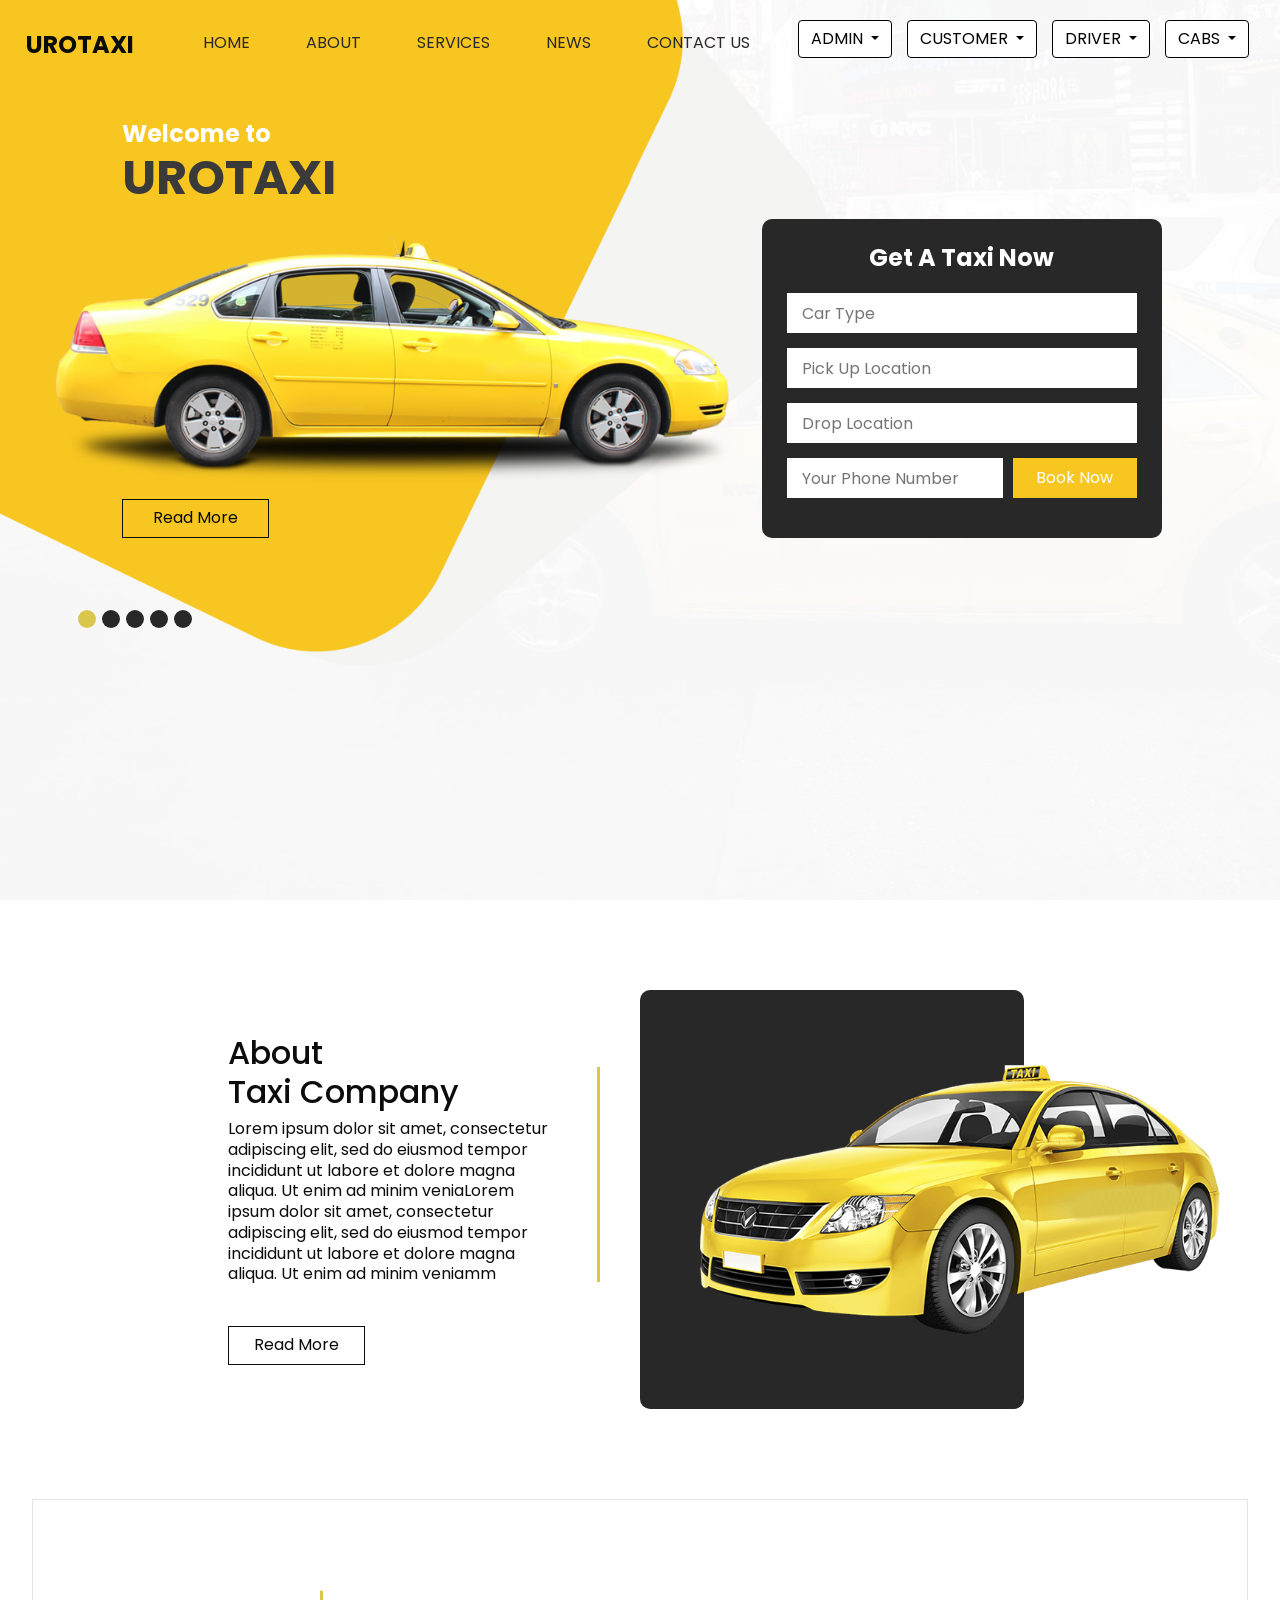
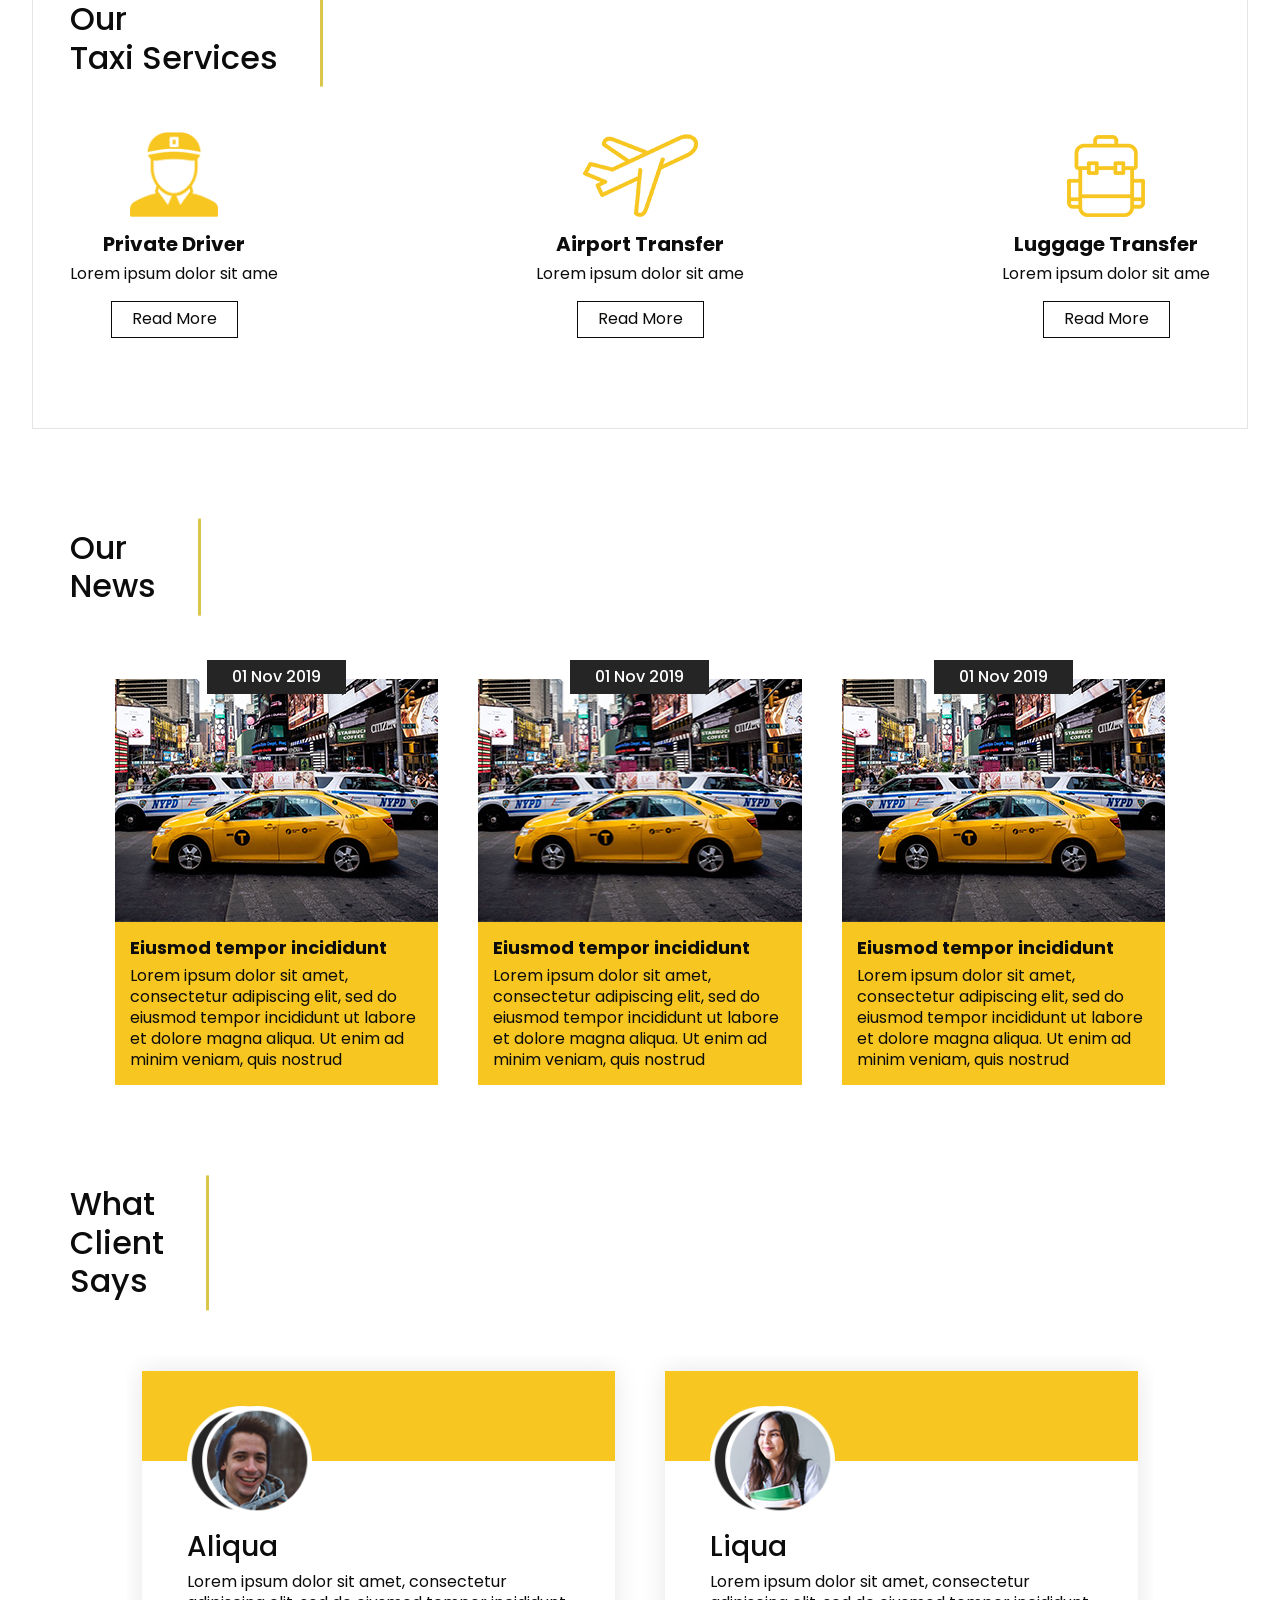
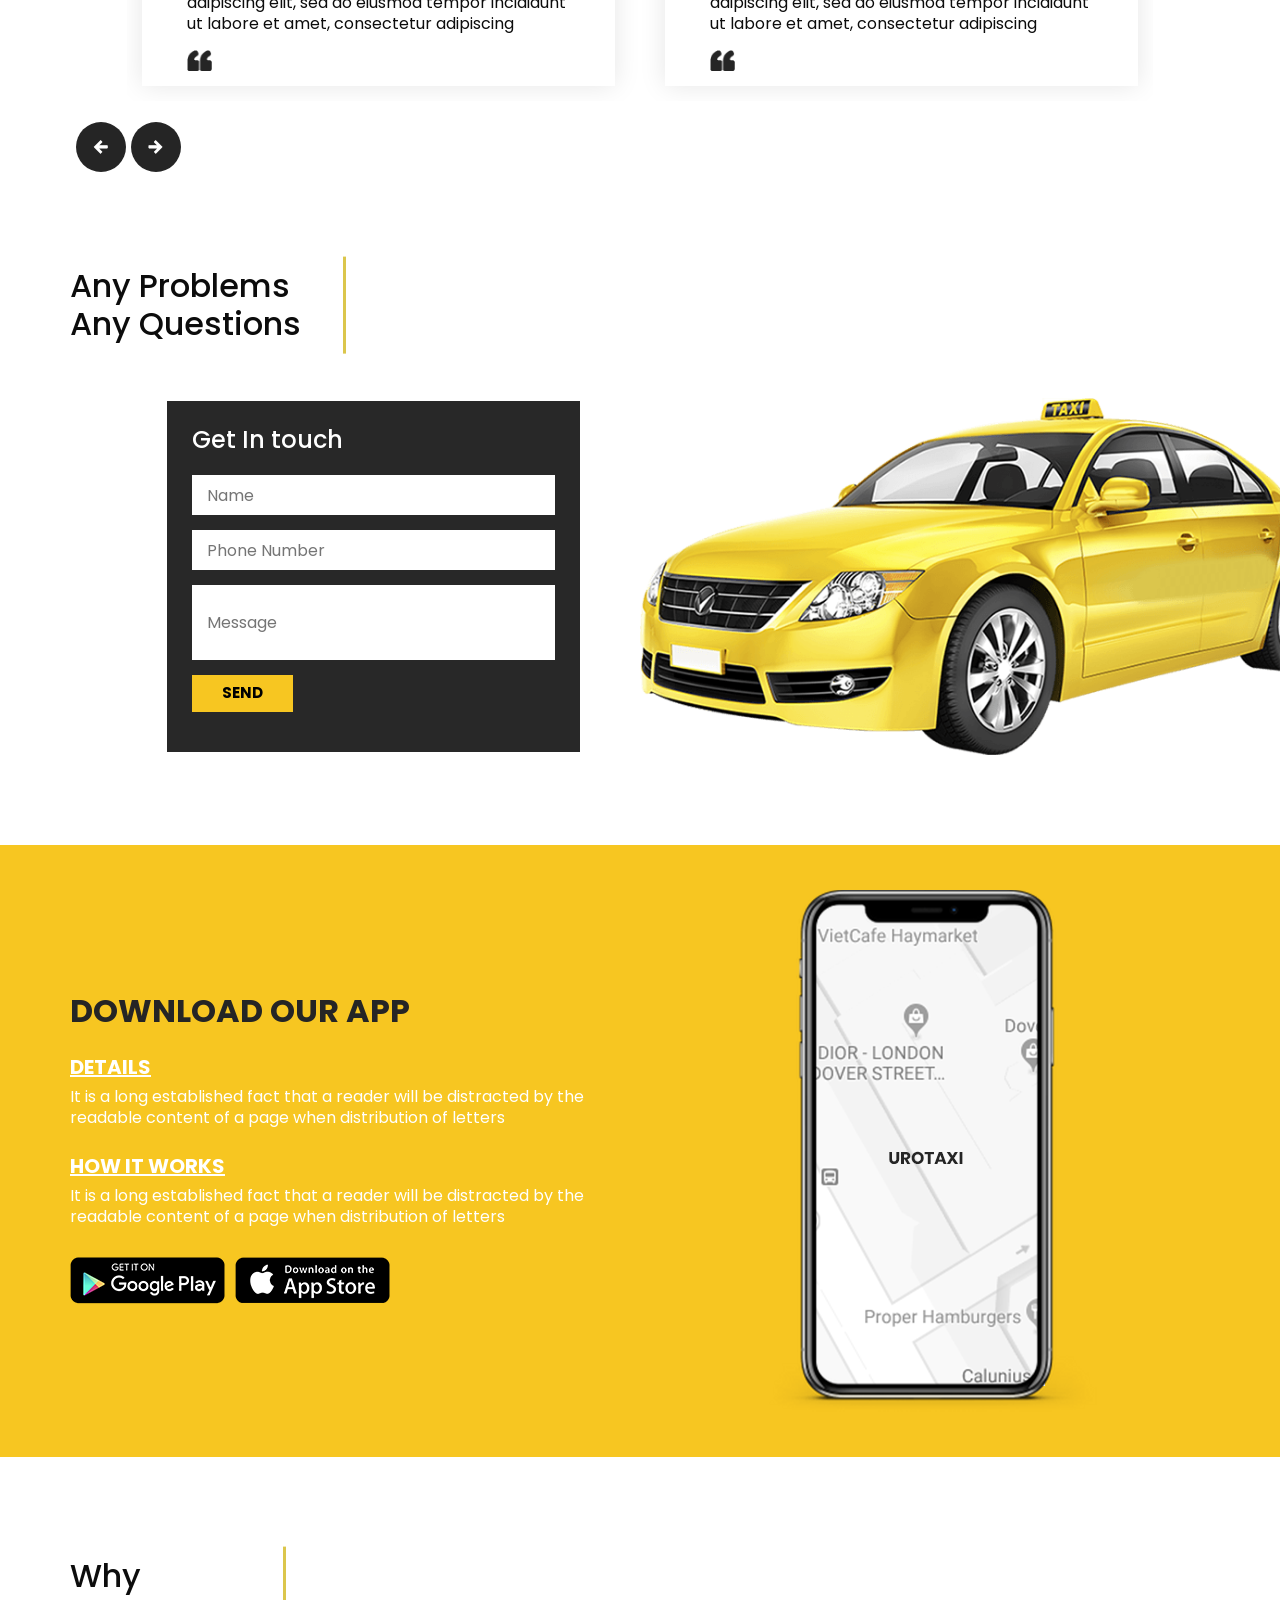
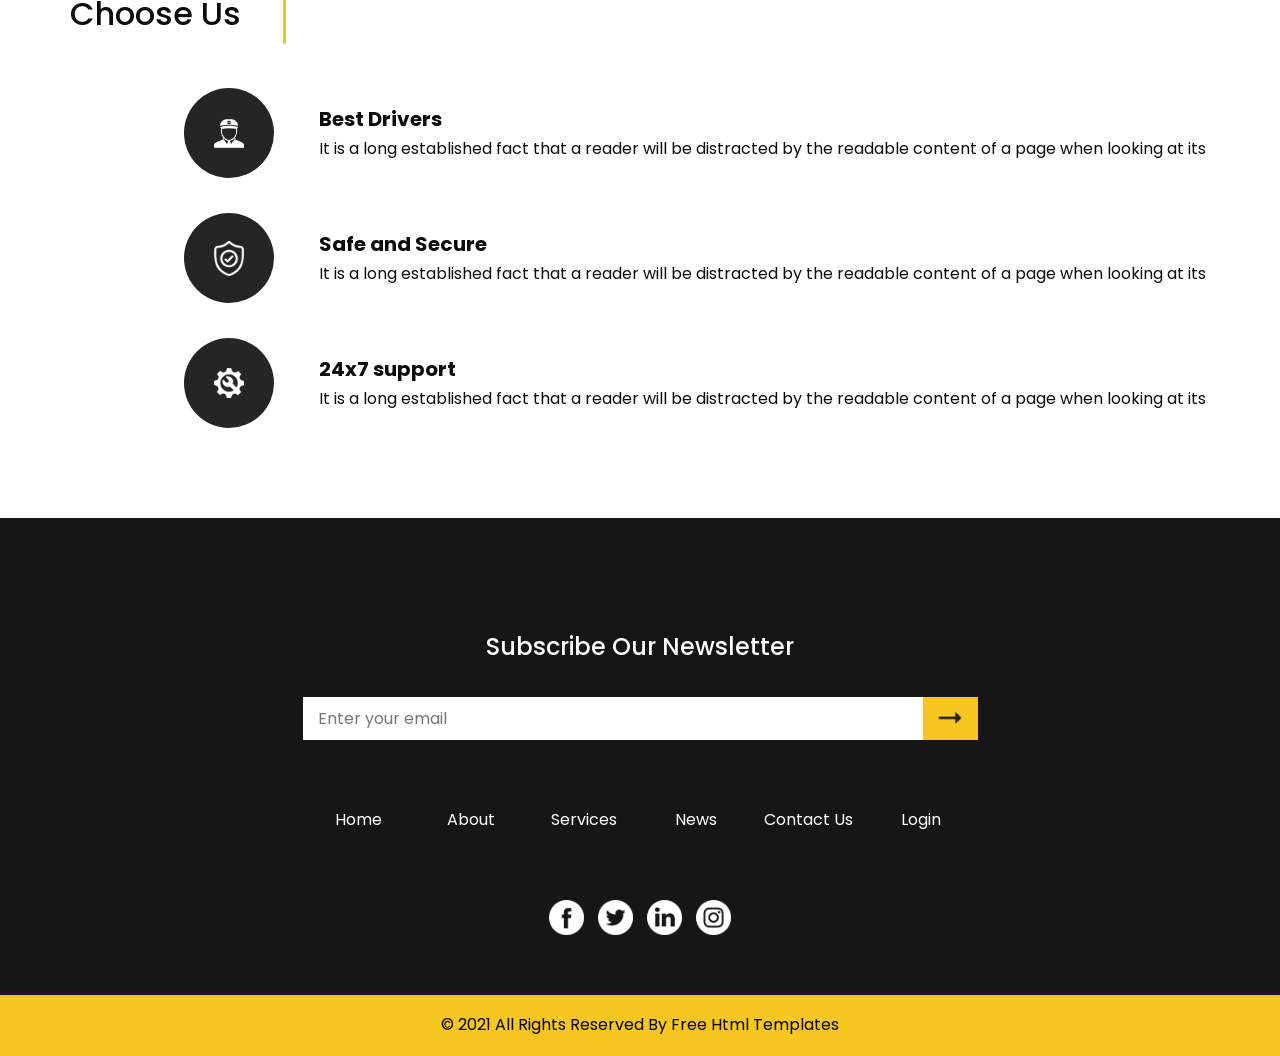
<file: CabBooking/src/main/webapp/index.html>
<!DOCTYPE html>
<html>

<head>
  <!-- Basic -->
  <meta charset="utf-8" />
  <meta http-equiv="X-UA-Compatible" content="IE=edge" />
  <!-- Mobile Metas -->
  <meta name="viewport" content="width=device-width, initial-scale=1, shrink-to-fit=no" />
  <!-- Site Metas -->
  <meta name="keywords" content="" />
  <meta name="description" content="" />
  <meta name="author" content="" />

  <title>MyTexi</title>


  <!-- slider stylesheet -->
  <link rel="stylesheet" type="text/css" href="https://cdnjs.cloudflare.com/ajax/libs/OwlCarousel2/2.3.4/assets/owl.carousel.min.css" />

  <!-- bootstrap core css -->
  <link rel="stylesheet" type="text/css" href="css/bootstrap.css" />

  <!-- fonts style -->
  <link href="https://fonts.googleapis.com/css?family=Poppins:400,700&display=swap" rel="stylesheet">

  <!-- Custom styles for this template -->
  <link href="css/style.css" rel="stylesheet" />
  <!-- responsive style -->
  <link href="css/responsive.css" rel="stylesheet" />
</head>

<body>

  <div class="hero_area">
    <!-- header section starts -->
    <header class="header_section">
      <div class="container-fluid">
        <nav class="navbar navbar-expand-lg custom_nav-container ">
          <a class="navbar-brand" href="index.html">
            <span style="padding-bottom: 6px;">
              Urotaxi
            </span>
          </a>
          <button class="navbar-toggler" type="button" data-toggle="collapse" data-target="#navbarSupportedContent" aria-controls="navbarSupportedContent" aria-expanded="false" aria-label="Toggle navigation">
            <span class="navbar-toggler-icon"></span>
          </button>

          <div class="collapse navbar-collapse" id="navbarSupportedContent">
            <div class="d-flex ml-auto flex-column flex-lg-row d-flex ml-auto flex-column flex-lg-row align-items-center">
              <ul class="navbar-nav  ">

                <li class="nav-item active" style="padding-right: 20px;">
                  <a class="nav-link" href="index.html">Home <span class="sr-only">(current)</span></a>
                </li>
                <li class="nav-item" style="padding-right: 20px;">
                  <a class="nav-link" href="about.html"> About</a>
                </li>
                <li class="nav-item" style="padding-right: 20px;">
                  <a class="nav-link" href="service.html"> Services </a>
                </li>
                <li class="nav-item" style="padding-right: 20px;">
                  <a class="nav-link" href="news.html"> News</a>
                </li>
                <li class="nav-item" style="padding-right: 20px;">
                  <a class="nav-link" href="contact.html">Contact Us</a>
                </li>
                

              <!-- <li class="nav-item">
                  <a class="nav-link" href="#">Register</a>
                </li>
                --> 
                <!-- <li class="nav-item">
                  <a class="nav-link" href="admin.html">Admin</a>
                  <a
                </li> -->
                <div class="dropdown"  >
                  <button class="btn btn-primary dropdown-toggle" type="button" data-toggle="dropdown" style="color:black;background-color: white; size: 10px; outline: 1px solid black; border:1px solid black">ADMIN
                  </button>
                  <ul class="dropdown-menu" style="background-color:white ;border:black ;color:black;width: 50px;">
                    <li style="color:black;text-align: center; font-size:15px; border:black;" ><a href="/admin/login">Login</a></li>
                    <!-- <li style=" color:black;padding :2px;text-align: center; font-size:15px; border:black;"><a href="/admin/addadmin">Register</a></li> -->
                  </ul>
                </div>
                <div class="dropdown"  >
                  <button class="btn btn-primary dropdown-toggle" type="button" data-toggle="dropdown" style="color:black;background-color: white; size: 10px;outline: 1px solid black; border:1px solid black">CUSTOMER
                  </button>
                  <ul class="dropdown-menu" style="background-color:white ;border:black ;color:black;width: 50px;">
                    <li style="color:black;text-align: center; font-size:15px; border:black;" ><a href="/customer/login">Login</a></li>
                    <li style=" color:black;padding :2px;text-align: center; font-size:15px; border:black;"><a href="/customer/addcustomer">Register</a></li>
                  </ul>
                </div>
                <!-- <li class="nav-item">
                  <a class="nav-link" href="driver.html">Driver</a>
                </li> -->
                
               
                <div class="dropdown"  >
                  <button class="btn btn-primary dropdown-toggle" type="button" data-toggle="dropdown" style="color:black;background-color: white; size: 10px;outline: 1px solid black; border:1px solid black">DRIVER
                  </button>
                  <ul class="dropdown-menu" style="background-color:white ;border:black ;color:black;width: 50px;">
                    <li style="color:black;text-align: center; font-size:15px; border:black;" ><a href="/driver/login">Login</a></li>
                    
                  </ul>
                </div>
                <!-- <li class="nav-item">
                  <a class="nav-link" href="tripbooking.html">TripBooking</a>
                </li> -->

                <div class="dropdown"  >
                  <button class="btn btn-primary dropdown-toggle" type="button" data-toggle="dropdown" style="color:black;background-color: white; size: 10px;outline: 1px solid black; border:1px solid black">CABS
                  </button>
                  <ul class="dropdown-menu" style="background-color:white ;border:black ;color:black;width: 50px;">
                    <li style="color:black;text-align: center; font-size:15px; border:black;" ><a href="/cab/listcabtypes">FindCabsOfType</a></li>
                    <li style=" color:black;padding :2px;text-align: center; font-size:15px; border:black;"><a href="/cab/countcabtypes">CountCabsOfType</a></li>
                  </ul>
                </div>

                <!--
                <li class="nav-item">
                  <a class="nav-link" href="/cab/findbycabtype">Cabs</a>
                </li>
                -->
                <!-- <li class="nav-item">
                  <a class="nav-link" href="#">Login</a>
                </li> -->
              </ul>
            </div>
          </div>
        </nav>
      </div>
    </header>
    <!-- end header section -->
    <!-- slider section -->
    <section class=" slider_section ">
      <div class="container-fluid">
        <div class="row">
          <div class="col-md-7 ">
            <div class="box">
              <div class="detail-box">
                <h4>
                  Welcome to
                </h4>
                <h1>
                  UROTAXI
                </h1>
              </div>
              <div id="carouselExampleIndicators" class="carousel slide" data-ride="carousel">
                <ol class="carousel-indicators">
                  <li data-target="#carouselExampleIndicators" data-slide-to="0" class="active"></li>
                  <li data-target="#carouselExampleIndicators" data-slide-to="1"></li>
                  <li data-target="#carouselExampleIndicators" data-slide-to="2"></li>
                  <li data-target="#carouselExampleIndicators" data-slide-to="3"></li>
                  <li data-target="#carouselExampleIndicators" data-slide-to="4"></li>
                </ol>
                <div class="carousel-inner">
                  <div class="carousel-item active">

                    <div class="img-box">
                      <img src="images/slider-img.png" alt="">
                    </div>
                  </div>
                  <div class="carousel-item">
                    <div class="img-box">
                      <img src="images/slider-img.png" alt="">
                    </div>
                  </div>
                  <div class="carousel-item">
                    <div class="img-box">
                      <img src="images/slider-img.png" alt="">
                    </div>
                  </div>
                  <div class="carousel-item">
                    <div class="img-box">
                      <img src="images/slider-img.png" alt="">
                    </div>
                  </div>
                  <div class="carousel-item">
                    <div class="img-box">
                      <img src="images/slider-img.png" alt="">
                    </div>
                  </div>
                </div>
              </div>

              <div class="btn-box">
                <a href="" class="btn-1">
                  Read More
                </a>
              </div>
            </div>
          </div>
          <div class="col-lg-4 col-md-5 ">
            <div class="slider_form">
              <h4>
                Get A Taxi Now
              </h4>
              <form action="">
                <input type="text" placeholder="Car Type">
                <input type="text" placeholder="Pick Up Location">
                <input type="text" placeholder="Drop Location">
                <div class="btm_input">
                  <input type="text" placeholder="Your Phone Number">
                  <button>Book Now</button>
                  
                </div>
              </form>
            </div>
          </div>
        </div>
      </div>

    </section>
    <!-- end slider section -->
  </div>

  <!-- about section -->

  <section class="about_section layout_padding">
    <div class="container-fluid">
      <div class="row">
        <div class="col-lg-4 col-md-5 offset-lg-2 offset-md-1">
          <div class="detail-box">
            <h2>
              About <br>
              Taxi Company
            </h2>
            <p>
              Lorem ipsum dolor sit amet, consectetur adipiscing elit, sed do eiusmod tempor incididunt ut labore et dolore magna aliqua. Ut enim ad minim veniaLorem ipsum dolor sit amet, consectetur adipiscing elit, sed do eiusmod tempor incididunt ut labore et dolore magna aliqua. Ut enim ad minim veniamm
            </p>
            <a href="">
              Read More
            </a>
          </div>
        </div>
        <div class="col-md-6">
          <div class="img-box">
            <img src="images/about-img.png" alt="">
          </div>
        </div>
      </div>
    </div>
  </section>

  <!-- end about section -->

  <!-- service section -->

  <section class="service_section layout_padding">
    <div class="container">
      <div class="heading_container">
        <h2>
          Our <br>
          Taxi Services
        </h2>
      </div>
      <div class="service_container">
        <div class="box">
          <div class="img-box">
            <img src="images/delivery-man.png" alt="">
          </div>
          <div class="detail-box">
            <h5>
              Private Driver
            </h5>
            <p>
              Lorem ipsum dolor sit ame
            </p>
            <a href="">
              Read More
            </a>
          </div>
        </div>
        <div class="box">
          <div class="img-box">
            <img src="images/airplane.png" alt="">
          </div>
          <div class="detail-box">
            <h5>
              Airport Transfer
            </h5>
            <p>
              Lorem ipsum dolor sit ame
            </p>
            <a href="">
              Read More
            </a>
          </div>
        </div>
        <div class="box">
          <div class="img-box">
            <img src="images/backpack.png" alt="">
          </div>
          <div class="detail-box">
            <h5>
              Luggage Transfer
            </h5>
            <p>
              Lorem ipsum dolor sit ame
            </p>
            <a href="">
              Read More
            </a>
          </div>
        </div>
      </div>
    </div>
  </section>

  <!-- end service section -->

  <!-- news section -->

  <section class="news_section layout_padding">
    <div class="container">
      <div class="heading_container">
        <h2>
          Our <br>
          News
        </h2>
      </div>
      <div class="news_container">
        <div class="box">
          <div class="date-box">
            <h6>
              01 Nov 2019
            </h6>
          </div>
          <div class="img-box">
            <img src="images/news-img.jpg" alt="">
          </div>
          <div class="detail-box">
            <h6>
              Eiusmod tempor incididunt
            </h6>
            <p>
              Lorem ipsum dolor sit amet, consectetur adipiscing elit, sed do eiusmod tempor incididunt ut labore et dolore magna aliqua. Ut enim ad minim veniam, quis nostrud
            </p>
          </div>
        </div>
        <div class="box">
          <div class="date-box">
            <h6>
              01 Nov 2019
            </h6>
          </div>
          <div class="img-box">
            <img src="images/news-img.jpg" alt="">
          </div>
          <div class="detail-box">
            <h6>
              Eiusmod tempor incididunt
            </h6>
            <p>
              Lorem ipsum dolor sit amet, consectetur adipiscing elit, sed do eiusmod tempor incididunt ut labore et dolore magna aliqua. Ut enim ad minim veniam, quis nostrud
            </p>
          </div>
        </div>
        <div class="box">
          <div class="date-box">
            <h6>
              01 Nov 2019
            </h6>
          </div>
          <div class="img-box">
            <img src="images/news-img.jpg" alt="">
          </div>
          <div class="detail-box">
            <h6>
              Eiusmod tempor incididunt
            </h6>
            <p>
              Lorem ipsum dolor sit amet, consectetur adipiscing elit, sed do eiusmod tempor incididunt ut labore et dolore magna aliqua. Ut enim ad minim veniam, quis nostrud
            </p>
          </div>
        </div>
      </div>
    </div>
  </section>

  <!-- end news section -->

  <!-- client section -->

  <section class="client_section layout_padding-bottom">
    <div class="container">
      <div class="heading_container">
        <h2>
          What <br>
          Client <br>
          Says
        </h2>
      </div>
      <div class="client_container">
        <div class="carousel-wrap ">
          <div class="owl-carousel">
            <div class="item">
              <div class="box">
                <div class="img-box">
                  <img src="images/client-1.png" alt="">
                </div>
                <div class="detail-box">
                  <h3>
                    Aliqua
                  </h3>
                  <p>
                    Lorem ipsum dolor sit amet, consectetur adipiscing elit, sed do eiusmod tempor incididunt ut labore et amet, consectetur adipiscing
                  </p>
                  <img src="images/quote.png" alt="">
                </div>
              </div>
            </div>
            <div class="item">
              <div class="box">
                <div class="img-box">
                  <img src="images/client-2.png" alt="">
                </div>
                <div class="detail-box">
                  <h3>
                    Liqua
                  </h3>
                  <p>
                    Lorem ipsum dolor sit amet, consectetur adipiscing elit, sed do eiusmod tempor incididunt ut labore et amet, consectetur adipiscing
                  </p>
                  <img src="images/quote.png" alt="">
                </div>
              </div>
            </div>
          </div>
        </div>
      </div>
    </div>
  </section>

  <!-- end client section -->

  <!-- contact section -->

  <section class="contact_section layout_padding-bottom">
    <div class="container">
      <div class="heading_container">
        <h2>
          Any Problems <br>
          Any Questions
        </h2>
      </div>
    </div>
    <div class="container-fluid">
      <div class="row">
        <div class="col-md-5  offset-md-1">
          <div class="contact_form">
            <h4>
              Get In touch
            </h4>
            <form action="">
              <input type="text" placeholder="Name">
              <input type="text" placeholder="Phone Number">
              <input type="text" placeholder="Message" class="message_input">
              <button>Send</button>
            </form>
          </div>
        </div>
        <div class="col-md-6 px-0">
          <div class="img-box">
            <img src="images/contact-img.png" alt="">
          </div>
        </div>
      </div>
    </div>
  </section>
  <!-- end contact section -->

  <!-- app section -->

  <section class="app_section layout_padding2">
    <div class="container">
      <div class="row">
        <div class="col-md-6">
          <div class="detail-box">
            <h2>
              Download Our app
            </h2>
            <div class="text-box">
              <h5>
                details
              </h5>
              <p>
                It is a long established fact that a reader will be distracted by the readable content of a page when distribution of letters
              </p>
            </div>
            <div class="text-box">
              <h5>
                How it works
              </h5>
              <p>
                It is a long established fact that a reader will be distracted by the readable content of a page when distribution of letters
              </p>
            </div>
            <div class="btn-box">
              <a href="">
                <img src="images/playstore.png" alt="">
              </a>
              <a href="">
                <img src="images/appstore.png" alt="">
              </a>
            </div>
          </div>
        </div>
        <div class="col-md-6">
          <div class="img-box">
            <img src="images/mobile.png" alt="">
          </div>
        </div>
      </div>
    </div>
  </section>

  <!-- end app section -->

  <!-- why section -->

  <section class="why_section layout_padding">
    <div class="container">
      <div class="heading_container">
        <h2>
          Why <br>
          Choose Us
        </h2>
      </div>
      <div class="why_container">
        <div class="box">
          <div class="img-box">
            <img src="images/delivery-man-white.png" alt="" class="img-1">
            <img src="images/delivery-man-black.png" alt="" class="img-2">
          </div>
          <div class="detail-box">
            <h5>
              Best Drivers
            </h5>
            <p>
              It is a long established fact that a reader will be distracted by the readable content of a page when looking at its
            </p>
          </div>
        </div>
        <div class="box">
          <div class="img-box">
            <img src="images/shield-white.png" alt="" class="img-1">
            <img src="images/shield-black.png" alt="" class="img-2">
          </div>
          <div class="detail-box">
            <h5>
              Safe and Secure
            </h5>
            <p>
              It is a long established fact that a reader will be distracted by the readable content of a page when looking at its
            </p>
          </div>
        </div>
        <div class="box">
          <div class="img-box">
            <img src="images/repairing-service-white.png" alt="" class="img-1">
            <img src="images/repairing-service-black.png" alt="" class="img-2">
          </div>
          <div class="detail-box">
            <h5>
              24x7 support
            </h5>
            <p>
              It is a long established fact that a reader will be distracted by the readable content of a page when looking at its
            </p>
          </div>
        </div>
      </div>
    </div>
  </section>

  <!-- end why section -->

  <!-- info section -->

  <section class="info_section layout_padding-top layout_padding2-bottom">
    <div class="container">
      <div class="box">
        <div class="info_form">
          <h4>
            Subscribe Our Newsletter
          </h4>
          <form action="">
            <input type="text" placeholder="Enter your email">
            <div class="d-flex justify-content-end">
              <button>

              </button>
            </div>
          </form>
        </div>
        <div class="info_links">
          <ul>
            <li class=" ">
              <a class="" href="index.html">Home <span class="sr-only">(current)</span></a>
            </li>
            <li class="">
              <a class="" href="about.html"> About</a>
            </li>
            <li class="">
              <a class="" href="service.html"> Services </a>
            </li>
            <li class="">
              <a class="" href="news.html"> News</a>
            </li>
            <li class="">
              <a class="" href="contact.html">Contact Us</a>
            </li>
            <li class="">
              <a class="" href="#">Login</a>
            </li>
          </ul>
        </div>
        <div class="info_social">
          <div>
            <a href="">
              <img src="images/fb.png" alt="">
            </a>
          </div>
          <div>
            <a href="">
              <img src="images/twitter.png" alt="">
            </a>
          </div>
          <div>
            <a href="">
              <img src="images/linkedin.png" alt="">
            </a>
          </div>
          <div>
            <a href="">
              <img src="images/instagram.png" alt="">
            </a>
          </div>
        </div>
      </div>
    </div>

  </section>

  <!-- end info section -->

  <!-- footer section -->
  <section class="container-fluid footer_section">
    <div class="container">
      <p>
        &copy; 2021 All Rights Reserved By
        <a href="https://html.design/">Free Html Templates</a>
      </p>
    </div>
  </section>
  <!-- footer section -->

  <script type="text/javascript" src="js/jquery-3.4.1.min.js"></script>
  <script type="text/javascript" src="js/bootstrap.js"></script>
  <script type="text/javascript" src="https://cdnjs.cloudflare.com/ajax/libs/OwlCarousel2/2.3.4/owl.carousel.min.js">
  </script>


  <!-- owl carousel script -->
  <script type="text/javascript">
    $(".owl-carousel").owlCarousel({
      loop: true,
      margin: 20,
      navText: [],
      autoplay: true,
      autoplayHoverPause: true,
      responsive: {
        0: {
          items: 1
        },
        768: {
          items: 2
        },
        1000: {
          items: 2
        }
      }
    });
  </script>
  <!-- end owl carousel script -->

</body>

</html>
</file>
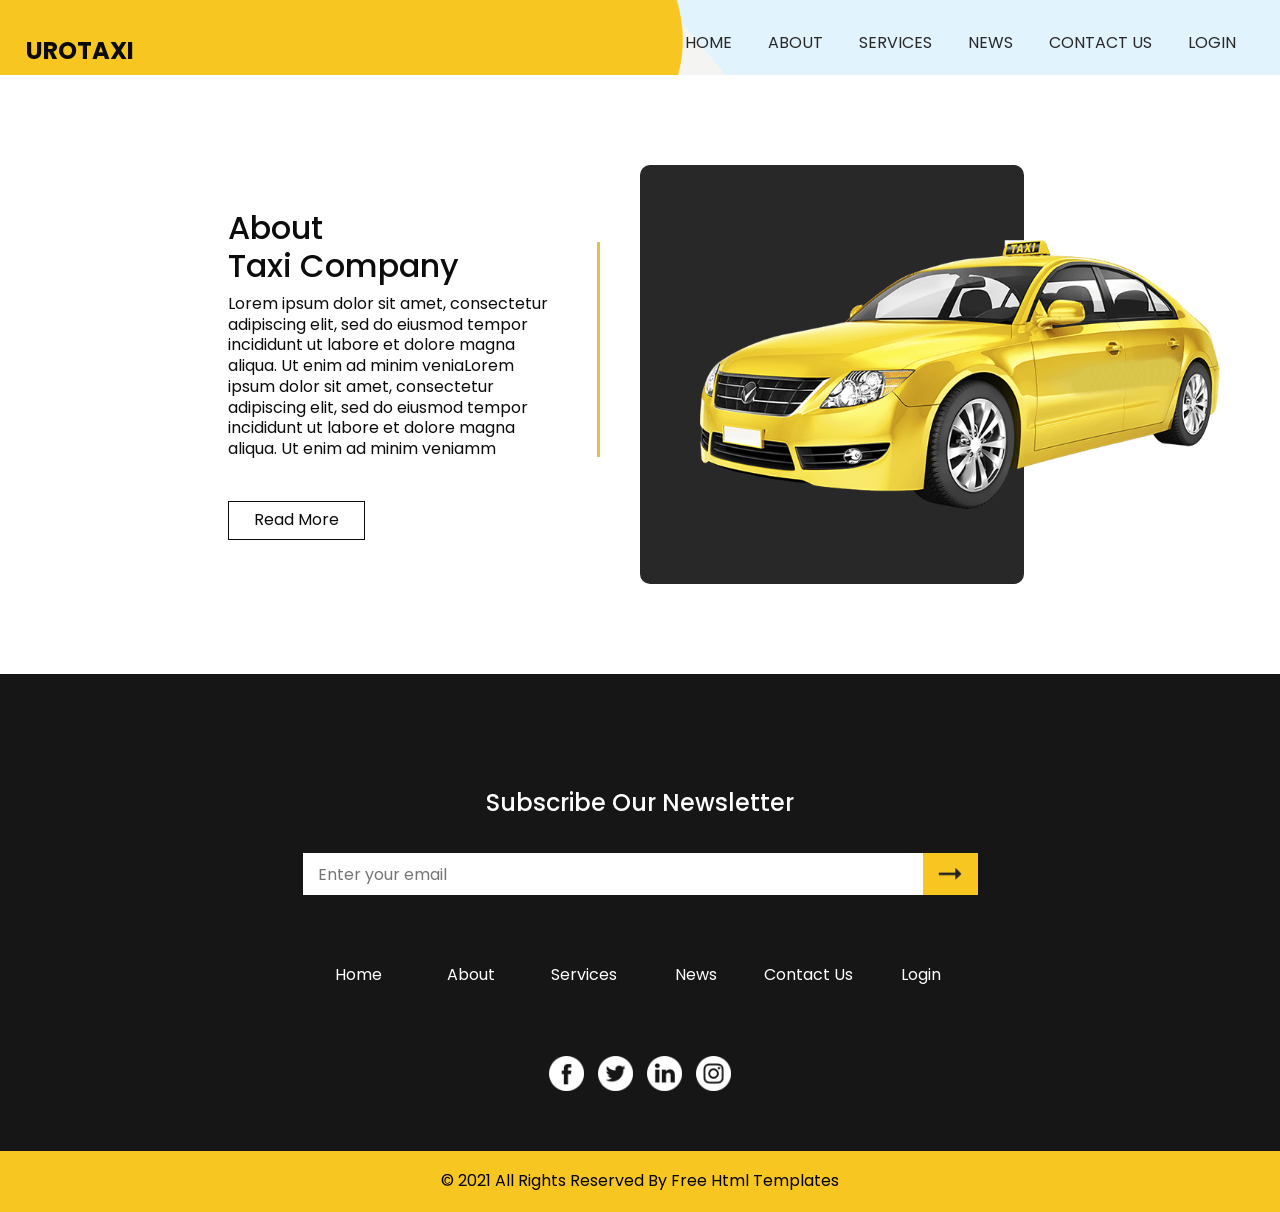
<file: CabBooking/src/main/webapp/about.html>
<!DOCTYPE html>
<html>

<head>
  <!-- Basic -->
  <meta charset="utf-8" />
  <meta http-equiv="X-UA-Compatible" content="IE=edge" />
  <!-- Mobile Metas -->
  <meta name="viewport" content="width=device-width, initial-scale=1, shrink-to-fit=no" />
  <!-- Site Metas -->
  <meta name="keywords" content="" />
  <meta name="description" content="" />
  <meta name="author" content="" />

  <title>Urotaxi</title>

  <!-- slider stylesheet -->
  <link rel="stylesheet" type="text/css" href="https://cdnjs.cloudflare.com/ajax/libs/OwlCarousel2/2.3.4/assets/owl.carousel.min.css" />

  <!-- bootstrap core css -->
  <link rel="stylesheet" type="text/css" href="css/bootstrap.css" />

  <!-- fonts style -->
  <link href="https://fonts.googleapis.com/css?family=Poppins:400,700&display=swap" rel="stylesheet">

  <!-- Custom styles for this template -->
  <link href="css/style.css" rel="stylesheet" />
  <!-- responsive style -->
  <link href="css/responsive.css" rel="stylesheet" />
</head>

<body class="sub_page">

  <div class="hero_area">
    <!-- header section strats -->
    <header class="header_section">
      <div class="container-fluid">
        <nav class="navbar navbar-expand-lg custom_nav-container ">
          <a class="navbar-brand" href="index.html">
            <span>
              Urotaxi
            </span>
          </a>
          </a>
          <button class="navbar-toggler" type="button" data-toggle="collapse" data-target="#navbarSupportedContent" aria-controls="navbarSupportedContent" aria-expanded="false" aria-label="Toggle navigation">
            <span class="navbar-toggler-icon"></span>
          </button>

          <div class="collapse navbar-collapse" id="navbarSupportedContent">
            <div class="d-flex ml-auto flex-column flex-lg-row align-items-center">
              <ul class="navbar-nav  ">
                <li class="nav-item ">
                  <a class="nav-link" href="index.html">Home <span class="sr-only">(current)</span></a>
                </li>
                <li class="nav-item active">
                  <a class="nav-link" href="about.html"> About</a>
                </li>
                <li class="nav-item">
                  <a class="nav-link" href="service.html"> Services </a>
                </li>
                <li class="nav-item">
                  <a class="nav-link" href="news.html"> News</a>
                </li>
                <li class="nav-item">
                  <a class="nav-link" href="contact.html">Contact Us</a>
                </li>
                <li class="nav-item">
                  <a class="nav-link" href="#">Login</a>
                </li>
              </ul>
            </div>
          </div>
        </nav>
      </div>
    </header>
    <!-- end header section -->
  </div>

  <!-- about section -->

  <section class="about_section layout_padding">
    <div class="container-fluid">
      <div class="row">
        <div class="col-lg-4 col-md-5 offset-lg-2 offset-md-1">
          <div class="detail-box">
            <h2>
              About <br>
              Taxi Company
            </h2>
            <p>
              Lorem ipsum dolor sit amet, consectetur adipiscing elit, sed do eiusmod tempor incididunt ut labore et dolore magna aliqua. Ut enim ad minim veniaLorem ipsum dolor sit amet, consectetur adipiscing elit, sed do eiusmod tempor incididunt ut labore et dolore magna aliqua. Ut enim ad minim veniamm
            </p>
            <a href="">
              Read More
            </a>
          </div>
        </div>
        <div class="col-md-6">
          <div class="img-box">
            <img src="images/about-img.png" alt="">
          </div>
        </div>
      </div>
    </div>
  </section>

  <!-- end about section -->

  <!-- info section -->

  <section class="info_section layout_padding-top layout_padding2-bottom">
    <div class="container">
      <div class="box">
        <div class="info_form">
          <h4>
            Subscribe Our Newsletter
          </h4>
          <form action="">
            <input type="text" placeholder="Enter your email">
            <div class="d-flex justify-content-end">
              <button>

              </button>
            </div>
          </form>
        </div>
        <div class="info_links">
          <ul>
            <li class=" ">
              <a class="" href="index.html">Home <span class="sr-only">(current)</span></a>
            </li>
            <li class="">
              <a class="" href="about.html"> About</a>
            </li>
            <li class="">
              <a class="" href="service.html"> Services </a>
            </li>
            <li class="">
              <a class="" href="news.html"> News</a>
            </li>
            <li class="">
              <a class="" href="contact.html">Contact Us</a>
            </li>
            <li class="">
              <a class="" href="#">Login</a>
            </li>
          </ul>
        </div>
        <div class="info_social">
          <div>
            <a href="">
              <img src="images/fb.png" alt="">
            </a>
          </div>
          <div>
            <a href="">
              <img src="images/twitter.png" alt="">
            </a>
          </div>
          <div>
            <a href="">
              <img src="images/linkedin.png" alt="">
            </a>
          </div>
          <div>
            <a href="">
              <img src="images/instagram.png" alt="">
            </a>
          </div>
        </div>
      </div>
    </div>

  </section>

  <!-- end info section -->

  <!-- footer section -->
  <section class="container-fluid footer_section">
    <div class="container">
      <p>
        &copy; 2021 All Rights Reserved By
        <a href="https://html.design/">Free Html Templates</a>
      </p>
    </div>
  </section>
  <!-- footer section -->

  <script type="text/javascript" src="js/jquery-3.4.1.min.js"></script>
  <script type="text/javascript" src="js/bootstrap.js"></script>
  <script type="text/javascript" src="https://cdnjs.cloudflare.com/ajax/libs/OwlCarousel2/2.3.4/owl.carousel.min.js">
  </script>


  <!-- owl carousel script -->
  <script type="text/javascript">
    $(".owl-carousel").owlCarousel({
      loop: true,
      margin: 20,
      navText: [],
      autoplay: true,
      autoplayHoverPause: true,
      responsive: {
        0: {
          items: 1
        },
        768: {
          items: 2
        },
        1000: {
          items: 2
        }
      }
    });
  </script>
  <!-- end owl carousel script -->

</body>

</html>
</file>
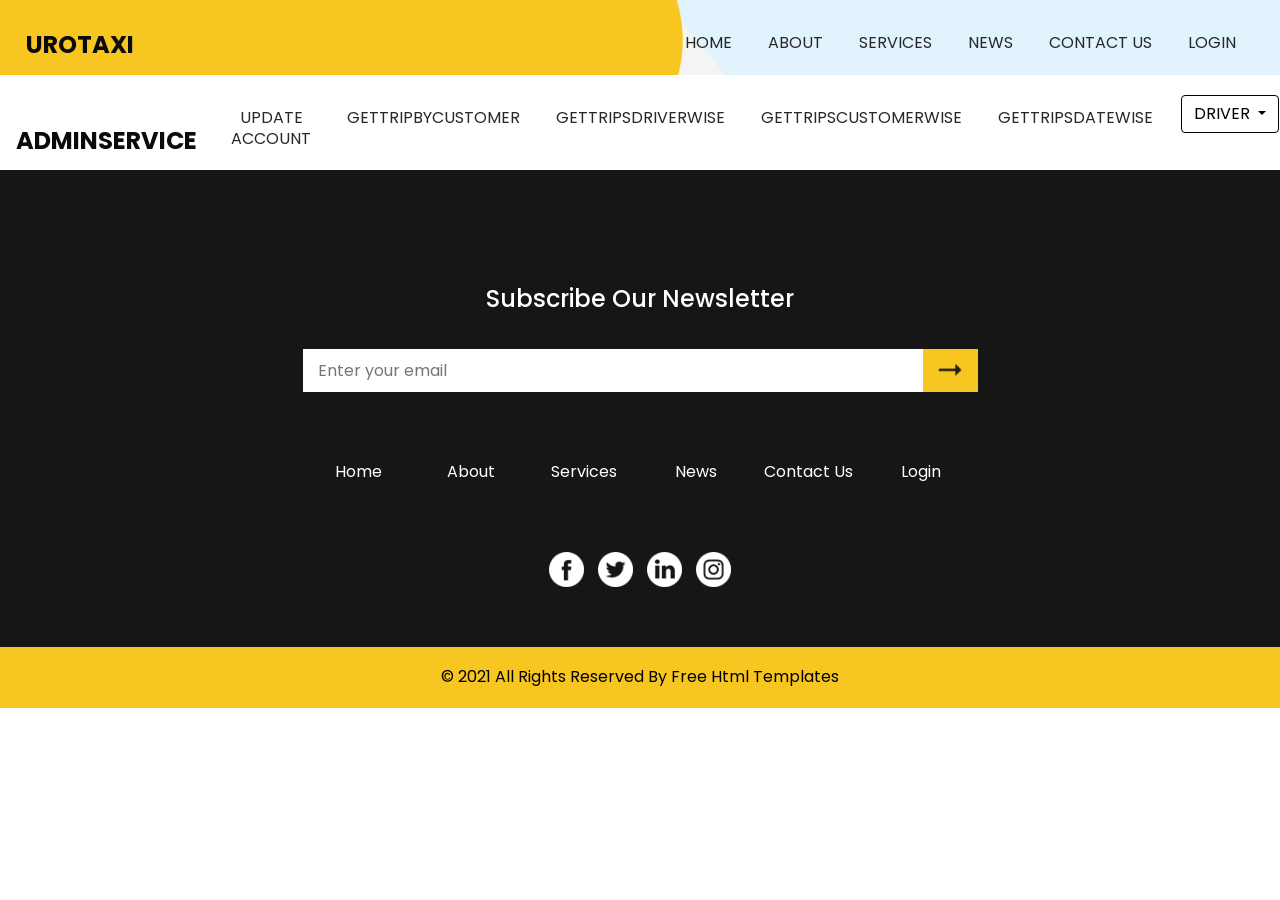
<file: CabBooking/src/main/webapp/admin.html>
<!DOCTYPE html>
<html>

<head>
  <!-- Basic -->
  <meta charset="utf-8" />
  <meta http-equiv="X-UA-Compatible" content="IE=edge" />
  <!-- Mobile Metas -->
  <meta name="viewport" content="width=device-width, initial-scale=1, shrink-to-fit=no" />
  <!-- Site Metas -->
  <meta name="keywords" content="" />
  <meta name="description" content="" />
  <meta name="author" content="" />

  <title>Urotaxi</title>


  <!-- slider stylesheet -->
  <link rel="stylesheet" type="text/css" href="https://cdnjs.cloudflare.com/ajax/libs/OwlCarousel2/2.3.4/assets/owl.carousel.min.css" />

  <!-- bootstrap core css -->
  <link rel="stylesheet" type="text/css" href="css/bootstrap.css" />

  <!-- fonts style -->
  <link href="https://fonts.googleapis.com/css?family=Poppins:400,700&display=swap" rel="stylesheet">

  <!-- Custom styles for this template -->
  <link href="css/style.css" rel="stylesheet" />
  <!-- responsive style -->
  <link href="css/responsive.css" rel="stylesheet" />
</head>

<body class="sub_page">

  <div class="hero_area">
    <!-- header section strats -->
    <header class="header_section">
      <div class="container-fluid">
        <nav class="navbar navbar-expand-lg custom_nav-container ">
          <a class="navbar-brand" href="index.html">
            <span style="padding-bottom: 6px;">
              Urotaxi
            </span>
          </a>
          </a>
          <button class="navbar-toggler" type="button" data-toggle="collapse" data-target="#navbarSupportedContent" aria-controls="navbarSupportedContent" aria-expanded="false" aria-label="Toggle navigation">
            <span class="navbar-toggler-icon"></span>
          </button>

          <div class="collapse navbar-collapse" id="navbarSupportedContent">
            <div class="d-flex ml-auto flex-column flex-lg-row align-items-center">
              <ul class="navbar-nav  ">
               
                <!-- <li class="nav-item">
                  <a class="nav-link" href="customer.html">Customer</a>
                </li>
                <li class="nav-item">
                  <a class="nav-link" href="driver.html">Driver</a>
                </li>
                <li class="nav-item">
                  <a class="nav-link" href="tripbooking.html">TripBooking</a>
                </li>
                <li class="nav-item">
                  <a class="nav-link" href="cab.html">Cab</a>
                </li> -->

                <li class="nav-item ">
                  <a class="nav-link" href="index.html">Home <span class="sr-only">(current)</span></a>
                </li>
                <li class="nav-item">
                  <a class="nav-link" href="about.html"> About</a>
                </li>
                <li class="nav-item">
                  <a class="nav-link" href="service.html"> Services </a>
                </li>
                <li class="nav-item">
                  <a class="nav-link" href="news.html"> News</a>
                </li>
                <li class="nav-item active">
                  <a class="nav-link" href="contact.html">Contact Us</a>
                </li>
                <li class="nav-item">
                  <a class="nav-link" href="#">Login</a>
                </li>
              </ul>
            </div>
          </div>
        </nav>
      </div>
    </header>
    <!-- end header section -->
  </div>

 
  <nav class="navbar navbar-expand-lg custom_nav-container ">
    <a class="navbar-brand" href="index.html">
     <span style="padding-bottom: 6px;">AdminService</span>
    </a> 
    </a>
    <button class="navbar-toggler" type="button" data-toggle="collapse" data-target="#navbarSupportedContent" aria-controls="navbarSupportedContent" aria-expanded="false" aria-label="Toggle navigation">
      <span class="navbar-toggler-icon"></span>
    </button>

    <div class="collapse navbar-collapse" id="navbarSupportedContent">
      <div class="d-flex ml-auto flex-column flex-lg-row align-items-center">
        <ul class="navbar-nav  ">
          <!-- <li class="nav-item ">
            <a class="nav-link" href="#">AddAdmin<span class="sr-only">(current)</span></a>
          </li> -->
          <li class="nav-item">
            <a class="nav-link" href="/admin/modifyadmin">Update Account</a>
          </li>
          <li class="nav-item">
            <a class="nav-link" href="/admin/tripsofcustomer">GetTripByCustomer</a>
          </li>
          <li class="nav-item">
            <a class="nav-link" href="/admin/viewtripsdriverwise">GetTripsDriverWise</a>
          </li>
          <li class="nav-item">
            <a class="nav-link" href="/admin/viewtripscustomerwise">GetTripsCustomerWise</a>
          </li>
          <li class="nav-item">
            <a class="nav-link" href="/admin/viewtripsdatewise">GetTripsDateWise</a>
          </li>
          <!--<li class="nav-item">
            <a class="nav-link" href="#">Driver</a>
          </li>-->
          
             
          <div class="dropdown"  >
            <button class="btn btn-primary dropdown-toggle" type="button" data-toggle="dropdown" style="color:black;background-color: white; size: 10px;outline: 1px solid black; border:1px solid black">DRIVER
            </button>
            <ul class="dropdown-menu" style="background-color:white ;border:black ;color:black;width: 50px;">
              <li style="color:black;text-align: center; font-size:15px; border:black;" ><a href="/driver/adddriver">Add Driver</a></li>
              <li style="color:black;text-align: center; font-size:15px; border:black;" ><a href="/driver/listdrivers">ViewDrivers</a></li>
              <li style=" color:black;padding :2px;text-align: center; font-size:15px; border:black;"><a href="/driver/listbestdrivers">ViewBestDriver</a></li>
              <!-- <li style="color:black;text-align: center; font-size:15px; border:black;" ><a href="/driver/deletedriver">DeleteDriver</a></li> -->

            </ul>
          </div>

          <li class="nav-item">
            <a class="nav-link" href="cab.html">Cabs</a>
          </li>
        </ul>
      </div>
    </div>
  </nav>

  <section  class="info_section layout_padding-top layout_padding2-bottom">
    <div  class="container" >
      <div class="box">
        <div class="info_form">
          <h4>
            Subscribe Our Newsletter
          </h4>
          <form action="">
            <input type="text" placeholder="Enter your email">
            <div class="d-flex justify-content-end">
              <button>

              </button>
            </div>
          </form>
        </div>
        <div class="info_links">
          <ul>
            <li class=" ">
              <a class="" href="index.html">Home <span class="sr-only">(current)</span></a>
            </li>
            <li class="">
              <a class="" href="about.html"> About</a>
            </li>
            <li class="">
              <a class="" href="service.html"> Services </a>
            </li>
            <li class="">
              <a class="" href="news.html"> News</a>
            </li>
            <li class="">
              <a class="" href="contact.html">Contact Us</a>
            </li>
            <li class="">
              <a class="" href="#">Login</a>
            </li>
          </ul>
        </div>
        <div class="info_social">
          <div>
            <a href="">
              <img src="images/fb.png" alt="">
            </a>
          </div>
          <div>
            <a href="">
              <img src="images/twitter.png" alt="">
            </a>
          </div>
          <div>
            <a href="">
              <img src="images/linkedin.png" alt="">
            </a>
          </div>
          <div>
            <a href="">
              <img src="images/instagram.png" alt="">
            </a>
          </div>
        </div>
      </div>
    </div>

  </section>

  <!-- end info section -->

  <!-- footer section -->
  <section class="container-fluid footer_section">
    <div class="container">
      <p>
        &copy; 2021 All Rights Reserved By
        <a href="https://html.design/">Free Html Templates</a>
      </p>
    </div>
  </section>
  <!-- footer section -->

  <script type="text/javascript" src="js/jquery-3.4.1.min.js"></script>
  <script type="text/javascript" src="js/bootstrap.js"></script>
  <script type="text/javascript" src="https://cdnjs.cloudflare.com/ajax/libs/OwlCarousel2/2.3.4/owl.carousel.min.js">
  </script>


  <!-- owl carousel script -->
  <script type="text/javascript">
    $(".owl-carousel").owlCarousel({
      loop: true,
      margin: 20,
      navText: [],
      autoplay: true,
      autoplayHoverPause: true,
      responsive: {
        0: {
          items: 1
        },
        768: {
          items: 2
        },
        1000: {
          items: 2
        }
      }
    });
  </script>
  <!-- end owl carousel script -->

</body>

</html>
</file>
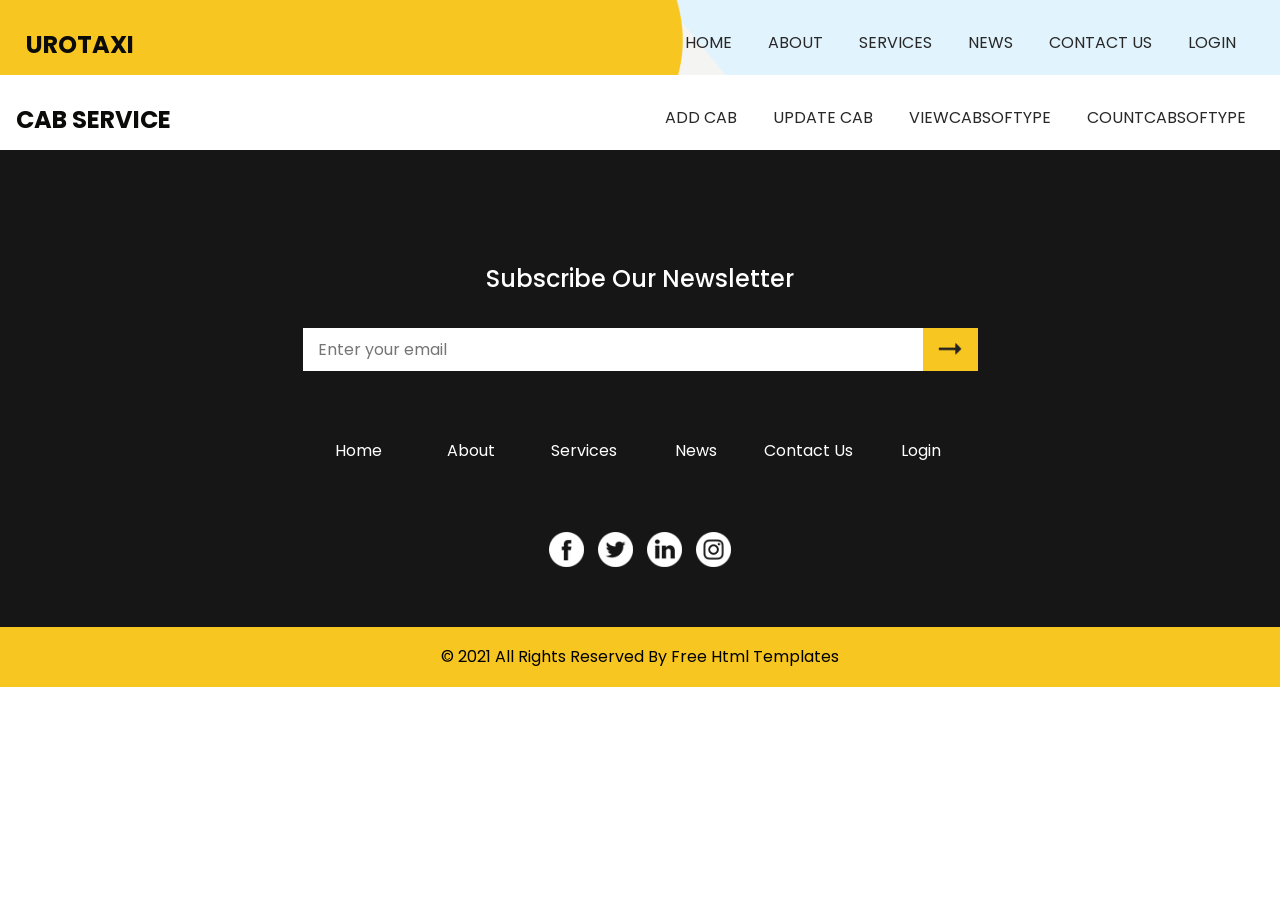
<file: CabBooking/src/main/webapp/cab.html>
<!DOCTYPE html>
<html>

<head>
  <!-- Basic -->
  <meta charset="utf-8" />
  <meta http-equiv="X-UA-Compatible" content="IE=edge" />
  <!-- Mobile Metas -->
  <meta name="viewport" content="width=device-width, initial-scale=1, shrink-to-fit=no" />
  <!-- Site Metas -->
  <meta name="keywords" content="" />
  <meta name="description" content="" />
  <meta name="author" content="" />

  <title>Urotaxi</title>


  <!-- slider stylesheet -->
  <link rel="stylesheet" type="text/css" href="https://cdnjs.cloudflare.com/ajax/libs/OwlCarousel2/2.3.4/assets/owl.carousel.min.css" />

  <!-- bootstrap core css -->
  <link rel="stylesheet" type="text/css" href="css/bootstrap.css" />

  <!-- fonts style -->
  <link href="https://fonts.googleapis.com/css?family=Poppins:400,700&display=swap" rel="stylesheet">

  <!-- Custom styles for this template -->
  <link href="css/style.css" rel="stylesheet" />
  <!-- responsive style -->
  <link href="css/responsive.css" rel="stylesheet" />
</head>

<body class="sub_page">

  <div class="hero_area">
    <!-- header section strats -->
    <header class="header_section">
      <div class="container-fluid">
        <nav class="navbar navbar-expand-lg custom_nav-container ">
          <a class="navbar-brand" href="index.html">
            <span style="padding-bottom: 6px;">
              Urotaxi
            </span>
          </a>
          </a>
          <button class="navbar-toggler" type="button" data-toggle="collapse" data-target="#navbarSupportedContent" aria-controls="navbarSupportedContent" aria-expanded="false" aria-label="Toggle navigation">
            <span class="navbar-toggler-icon"></span>
          </button>

          <div class="collapse navbar-collapse" id="navbarSupportedContent">
            <div class="d-flex ml-auto flex-column flex-lg-row align-items-center">
              <ul class="navbar-nav  ">
                <li class="nav-item ">
                  <a class="nav-link" href="index.html">Home <span class="sr-only">(current)</span></a>
                </li>
                <li class="nav-item">
                  <a class="nav-link" href="about.html"> About</a>
                </li>
                <li class="nav-item">
                  <a class="nav-link" href="service.html"> Services </a>
                </li>
                <li class="nav-item">
                  <a class="nav-link" href="news.html"> News</a>
                </li>
                <li class="nav-item active">
                  <a class="nav-link" href="contact.html">Contact Us</a>
                </li>
                <li class="nav-item">
                  <a class="nav-link" href="#">Login</a>
                </li>
              </ul>
            </div>
          </div>
        </nav>
      </div>
    </header>
    <!-- end header section -->
  </div>

  
  <nav class="navbar navbar-expand-lg custom_nav-container ">
    <a class="navbar-brand" href="index.html">
     <span style="padding-bottom: 6px;">Cab Service</span>
    </a> 
    </a>
    <button class="navbar-toggler" type="button" data-toggle="collapse" data-target="#navbarSupportedContent" aria-controls="navbarSupportedContent" aria-expanded="false" aria-label="Toggle navigation">
      <span class="navbar-toggler-icon"></span>
    </button>

    <div class="collapse navbar-collapse" id="navbarSupportedContent">
      <div class="d-flex ml-auto flex-column flex-lg-row align-items-center">
        <ul class="navbar-nav  ">
         <li class="nav-item ">
            <a class="nav-link" href="/cab/addcab">Add Cab<span class="sr-only">(current)</span></a>
          </li>
          <li class="nav-item">
            <a class="nav-link" href="/cab/updatecab">Update Cab</a>
          </li>
          <!-- 
            
            
           -->
          <li class="nav-item">
            <a class="nav-link" href="/cab/listcabtypes">ViewCabsOfType</a>
          </li>
          
          <li class="nav-item">
            <a class="nav-link" href="/cab/countcabtypes">CountcabsOfType</a>
          </li>
        </ul>
      </div>
    </div>
  </nav>
 

  <section  class="info_section layout_padding-top layout_padding2-bottom">
    <div  class="container" >
      <div class="box">
        <div class="info_form">
          <h4>
            Subscribe Our Newsletter
          </h4>
          <form action="">
            <input type="text" placeholder="Enter your email">
            <div class="d-flex justify-content-end">
              <button>

              </button>
            </div>
          </form>
        </div>
        <div class="info_links">
          <ul>
            <li class=" ">
              <a class="" href="index.html">Home <span class="sr-only">(current)</span></a>
            </li>
            <li class="">
              <a class="" href="about.html"> About</a>
            </li>
            <li class="">
              <a class="" href="service.html"> Services </a>
            </li>
            <li class="">
              <a class="" href="news.html"> News</a>
            </li>
            <li class="">
              <a class="" href="contact.html">Contact Us</a>
            </li>
            <li class="">
              <a class="" href="#">Login</a>
            </li>
          </ul>
        </div>
        <div class="info_social">
          <div>
            <a href="">
              <img src="images/fb.png" alt="">
            </a>
          </div>
          <div>
            <a href="">
              <img src="images/twitter.png" alt="">
            </a>
          </div>
          <div>
            <a href="">
              <img src="images/linkedin.png" alt="">
            </a>
          </div>
          <div>
            <a href="">
              <img src="images/instagram.png" alt="">
            </a>
          </div>
        </div>
      </div>
    </div>

  </section>

  <!-- end info section -->

  <!-- footer section -->
  <section class="container-fluid footer_section">
    <div class="container">
      <p>
        &copy; 2021 All Rights Reserved By
        <a href="https://html.design/">Free Html Templates</a>
      </p>
    </div>
  </section>
  <!-- footer section -->

  <script type="text/javascript" src="js/jquery-3.4.1.min.js"></script>
  <script type="text/javascript" src="js/bootstrap.js"></script>
  <script type="text/javascript" src="https://cdnjs.cloudflare.com/ajax/libs/OwlCarousel2/2.3.4/owl.carousel.min.js">
  </script>


  <!-- owl carousel script -->
  <script type="text/javascript">
    $(".owl-carousel").owlCarousel({
      loop: true,
      margin: 20,
      navText: [],
      autoplay: true,
      autoplayHoverPause: true,
      responsive: {
        0: {
          items: 1
        },
        768: {
          items: 2
        },
        1000: {
          items: 2
        }
      }
    });
  </script>
  <!-- end owl carousel script -->

</body>

</html>
</file>
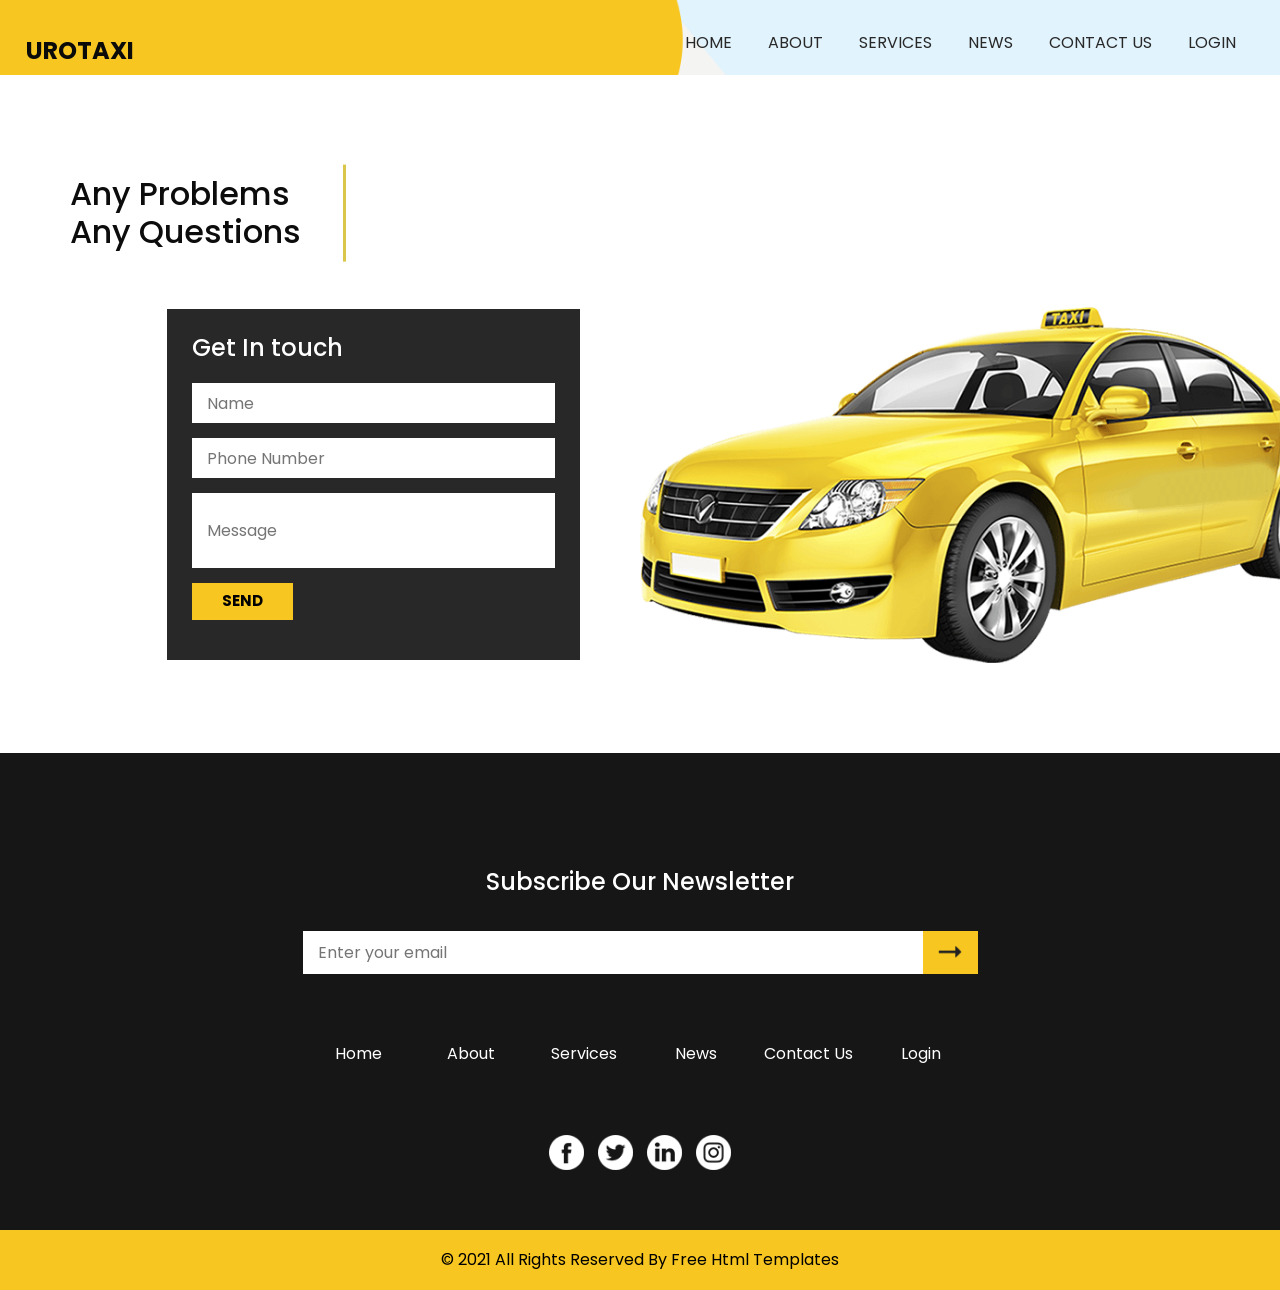
<file: CabBooking/src/main/webapp/contact.html>
<!DOCTYPE html>
<html>

<head>
  <!-- Basic -->
  <meta charset="utf-8" />
  <meta http-equiv="X-UA-Compatible" content="IE=edge" />
  <!-- Mobile Metas -->
  <meta name="viewport" content="width=device-width, initial-scale=1, shrink-to-fit=no" />
  <!-- Site Metas -->
  <meta name="keywords" content="" />
  <meta name="description" content="" />
  <meta name="author" content="" />

  <title>Urotaxi</title>


  <!-- slider stylesheet -->
  <link rel="stylesheet" type="text/css" href="https://cdnjs.cloudflare.com/ajax/libs/OwlCarousel2/2.3.4/assets/owl.carousel.min.css" />

  <!-- bootstrap core css -->
  <link rel="stylesheet" type="text/css" href="css/bootstrap.css" />

  <!-- fonts style -->
  <link href="https://fonts.googleapis.com/css?family=Poppins:400,700&display=swap" rel="stylesheet">

  <!-- Custom styles for this template -->
  <link href="css/style.css" rel="stylesheet" />
  <!-- responsive style -->
  <link href="css/responsive.css" rel="stylesheet" />
</head>

<body class="sub_page">

  <div class="hero_area">
    <!-- header section strats -->
    <header class="header_section">
      <div class="container-fluid">
        <nav class="navbar navbar-expand-lg custom_nav-container ">
          <a class="navbar-brand" href="index.html">
            <span>
              Urotaxi
            </span>
          </a>
          </a>
          <button class="navbar-toggler" type="button" data-toggle="collapse" data-target="#navbarSupportedContent" aria-controls="navbarSupportedContent" aria-expanded="false" aria-label="Toggle navigation">
            <span class="navbar-toggler-icon"></span>
          </button>

          <div class="collapse navbar-collapse" id="navbarSupportedContent">
            <div class="d-flex ml-auto flex-column flex-lg-row align-items-center">
              <ul class="navbar-nav  ">
                <li class="nav-item ">
                  <a class="nav-link" href="index.html">Home <span class="sr-only">(current)</span></a>
                </li>
                <li class="nav-item">
                  <a class="nav-link" href="about.html"> About</a>
                </li>
                <li class="nav-item">
                  <a class="nav-link" href="service.html"> Services </a>
                </li>
                <li class="nav-item">
                  <a class="nav-link" href="news.html"> News</a>
                </li>
                <li class="nav-item active">
                  <a class="nav-link" href="contact.html">Contact Us</a>
                </li>
                <li class="nav-item">
                  <a class="nav-link" href="#">Login</a>
                </li>
              </ul>
            </div>
          </div>
        </nav>
      </div>
    </header>
    <!-- end header section -->
  </div>

  <!-- contact section -->

  <section class="contact_section layout_padding">
    <div class="container">
      <div class="heading_container">
        <h2>
          Any Problems <br>
          Any Questions
        </h2>
      </div>
    </div>
    <div class="container-fluid">
      <div class="row">
        <div class="col-md-5  offset-md-1">
          <div class="contact_form">
            <h4>
              Get In touch
            </h4>
            <form action="">
              <input type="text" placeholder="Name">
              <input type="text" placeholder="Phone Number">
              <input type="text" placeholder="Message" class="message_input">
              <button>Send</button>
            </form>
          </div>
        </div>
        <div class="col-md-6 px-0">
          <div class="img-box">
            <img src="images/contact-img.png" alt="">
          </div>
        </div>
      </div>
    </div>
  </section>
  <!-- end contact section -->

  <!-- info section -->

  <section class="info_section layout_padding-top layout_padding2-bottom">
    <div class="container">
      <div class="box">
        <div class="info_form">
          <h4>
            Subscribe Our Newsletter
          </h4>
          <form action="">
            <input type="text" placeholder="Enter your email">
            <div class="d-flex justify-content-end">
              <button>

              </button>
            </div>
          </form>
        </div>
        <div class="info_links">
          <ul>
            <li class=" ">
              <a class="" href="index.html">Home <span class="sr-only">(current)</span></a>
            </li>
            <li class="">
              <a class="" href="about.html"> About</a>
            </li>
            <li class="">
              <a class="" href="service.html"> Services </a>
            </li>
            <li class="">
              <a class="" href="news.html"> News</a>
            </li>
            <li class="">
              <a class="" href="contact.html">Contact Us</a>
            </li>
            <li class="">
              <a class="" href="#">Login</a>
            </li>
          </ul>
        </div>
        <div class="info_social">
          <div>
            <a href="">
              <img src="images/fb.png" alt="">
            </a>
          </div>
          <div>
            <a href="">
              <img src="images/twitter.png" alt="">
            </a>
          </div>
          <div>
            <a href="">
              <img src="images/linkedin.png" alt="">
            </a>
          </div>
          <div>
            <a href="">
              <img src="images/instagram.png" alt="">
            </a>
          </div>
        </div>
      </div>
    </div>

  </section>

  <!-- end info section -->

  <!-- footer section -->
  <section class="container-fluid footer_section">
    <div class="container">
      <p>
        &copy; 2021 All Rights Reserved By
        <a href="https://html.design/">Free Html Templates</a>
      </p>
    </div>
  </section>
  <!-- footer section -->

  <script type="text/javascript" src="js/jquery-3.4.1.min.js"></script>
  <script type="text/javascript" src="js/bootstrap.js"></script>
  <script type="text/javascript" src="https://cdnjs.cloudflare.com/ajax/libs/OwlCarousel2/2.3.4/owl.carousel.min.js">
  </script>


  <!-- owl carousel script -->
  <script type="text/javascript">
    $(".owl-carousel").owlCarousel({
      loop: true,
      margin: 20,
      navText: [],
      autoplay: true,
      autoplayHoverPause: true,
      responsive: {
        0: {
          items: 1
        },
        768: {
          items: 2
        },
        1000: {
          items: 2
        }
      }
    });
  </script>
  <!-- end owl carousel script -->

</body>

</html>
</file>
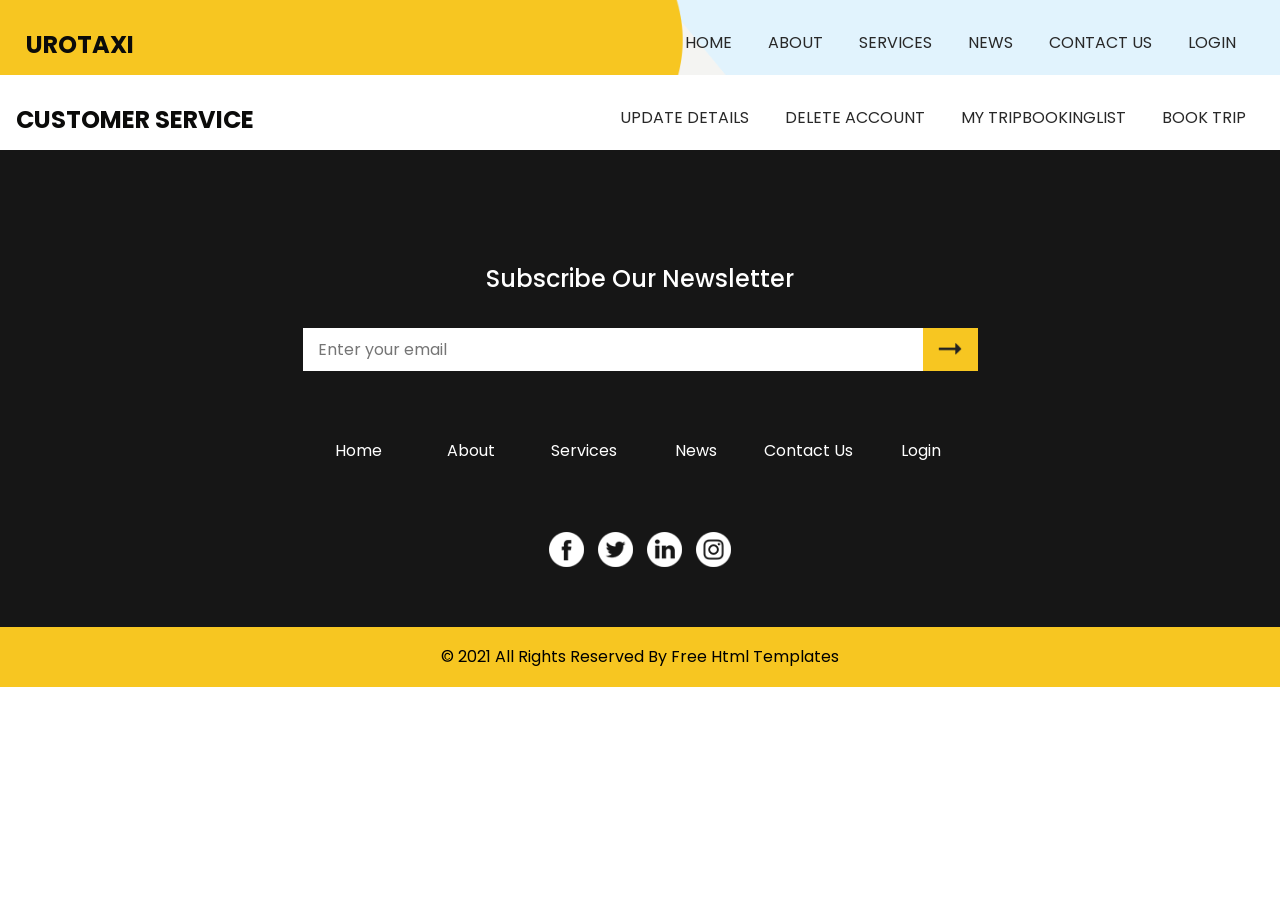
<file: CabBooking/src/main/webapp/customer.html>
<!DOCTYPE html>
<html>

<head>
  <!-- Basic -->
  <meta charset="utf-8" />
  <meta http-equiv="X-UA-Compatible" content="IE=edge" />
  <!-- Mobile Metas -->
  <meta name="viewport" content="width=device-width, initial-scale=1, shrink-to-fit=no" />
  <!-- Site Metas -->
  <meta name="keywords" content="" />
  <meta name="description" content="" />
  <meta name="author" content="" />

  <title>Urotaxi</title>


  <!-- slider stylesheet -->
  <link rel="stylesheet" type="text/css" href="https://cdnjs.cloudflare.com/ajax/libs/OwlCarousel2/2.3.4/assets/owl.carousel.min.css" />

  <!-- bootstrap core css -->
  <link rel="stylesheet" type="text/css" href="css/bootstrap.css" />

  <!-- fonts style -->
  <link href="https://fonts.googleapis.com/css?family=Poppins:400,700&display=swap" rel="stylesheet">

  <!-- Custom styles for this template -->
  <link href="css/style.css" rel="stylesheet" />
  <!-- responsive style -->
  <link href="css/responsive.css" rel="stylesheet" />
</head>

<body class="sub_page">

  <div class="hero_area">
    <!-- header section strats -->
    <header class="header_section">
      <div class="container-fluid">
        <nav class="navbar navbar-expand-lg custom_nav-container ">
          <a class="navbar-brand" href="index.html">
            <span style="padding-bottom: 6px;">
              Urotaxi
            </span>
          </a>
          </a>
          <button class="navbar-toggler" type="button" data-toggle="collapse" data-target="#navbarSupportedContent" aria-controls="navbarSupportedContent" aria-expanded="false" aria-label="Toggle navigation">
            <span class="navbar-toggler-icon"></span>
          </button>

          <div class="collapse navbar-collapse" id="navbarSupportedContent">
            <div class="d-flex ml-auto flex-column flex-lg-row align-items-center">
              <ul class="navbar-nav  ">
                <li class="nav-item ">
                  <a class="nav-link" href="index.html">Home <span class="sr-only">(current)</span></a>
                </li>
                <li class="nav-item">
                  <a class="nav-link" href="about.html"> About</a>
                </li>
                <li class="nav-item">
                  <a class="nav-link" href="service.html"> Services </a>
                </li>
                <li class="nav-item">
                  <a class="nav-link" href="news.html"> News</a>
                </li>
                <li class="nav-item active">
                  <a class="nav-link" href="contact.html">Contact Us</a>
                </li>
                <li class="nav-item">
                  <a class="nav-link" href="#">Login</a>
                </li>
              </ul>
            </div>
          </div>
        </nav>
      </div>
    </header>
    <!-- end header section -->
  </div>

 
  <nav class="navbar navbar-expand-lg custom_nav-container ">
    <a class="navbar-brand" href="index.html">
     <span style="padding-bottom: 6px;">Customer Service</span>
    </a> 
    </a>
    <button class="navbar-toggler" type="button" data-toggle="collapse" data-target="#navbarSupportedContent" aria-controls="navbarSupportedContent" aria-expanded="false" aria-label="Toggle navigation">
      <span class="navbar-toggler-icon"></span>
    </button>

    <div class="collapse navbar-collapse" id="navbarSupportedContent">
      <div class="d-flex ml-auto flex-column flex-lg-row align-items-center">
        <ul class="navbar-nav  ">
          <!-- <li class="nav-item ">
            <a class="nav-link" href="#">Add Customer<span class="sr-only">(current)</span></a>
          </li> -->
          <li class="nav-item">
            <a class="nav-link" href="/customer/modifycustomer">Update Details</a>
          </li>
          <li class="nav-item">
            <a class="nav-link" href="/customer/deletecustomer">Delete Account</a>
          </li>
          <!-- <li class="nav-item">
            <a class="nav-link" href="/customer/findcustomer">View Customers</a>
          </li> -->
          <li class="nav-item">
            <a class="nav-link" href="/admin/tripsofcustomer">My TripBookingList</a>
          </li>
          <li class="nav-item">
            <a class="nav-link" href="/trip/addtrip">Book Trip</a>
          </li>

          <!-- <li class="nav-item">
            <a class="nav-link" href="/tripbooking/#">GetAllTripsForToday</a>
          </li> -->

        </ul>
      </div>
    </div>
  </nav>

  <section class="info_section layout_padding-top layout_padding2-bottom">
    <div class="container">
      <div class="box">
        <div class="info_form">
          <h4>
            Subscribe Our Newsletter
          </h4>
          <form action="">
            <input type="text" placeholder="Enter your email">
            <div class="d-flex justify-content-end">
              <button>

              </button>
            </div>
          </form>
        </div>
        <div class="info_links">
          <ul>
            <li class=" ">
              <a class="" href="index.html">Home <span class="sr-only">(current)</span></a>
            </li>
            <li class="">
              <a class="" href="about.html"> About</a>
            </li>
            <li class="">
              <a class="" href="service.html"> Services </a>
            </li>
            <li class="">
              <a class="" href="news.html"> News</a>
            </li>
            <li class="">
              <a class="" href="contact.html">Contact Us</a>
            </li>
            <li class="">
              <a class="" href="#">Login</a>
            </li>
          </ul>
        </div>
        <div class="info_social">
          <div>
            <a href="">
              <img src="images/fb.png" alt="">
            </a>
          </div>
          <div>
            <a href="">
              <img src="images/twitter.png" alt="">
            </a>
          </div>
          <div>
            <a href="">
              <img src="images/linkedin.png" alt="">
            </a>
          </div>
          <div>
            <a href="">
              <img src="images/instagram.png" alt="">
            </a>
          </div>
        </div>
      </div>
    </div>

  </section>

  <!-- end info section -->

  <!-- footer section -->
  <section class="container-fluid footer_section">
    <div class="container">
      <p>
        &copy; 2021 All Rights Reserved By
        <a href="https://html.design/">Free Html Templates</a>
      </p>
    </div>
  </section>
  <!-- footer section -->

  <script type="text/javascript" src="js/jquery-3.4.1.min.js"></script>
  <script type="text/javascript" src="js/bootstrap.js"></script>
  <script type="text/javascript" src="https://cdnjs.cloudflare.com/ajax/libs/OwlCarousel2/2.3.4/owl.carousel.min.js">
  </script>


  <!-- owl carousel script -->
  <script type="text/javascript">
    $(".owl-carousel").owlCarousel({
      loop: true,
      margin: 20,
      navText: [],
      autoplay: true,
      autoplayHoverPause: true,
      responsive: {
        0: {
          items: 1
        },
        768: {
          items: 2
        },
        1000: {
          items: 2
        }
      }
    });
  </script>
  <!-- end owl carousel script -->

</body>

</html>
</file>
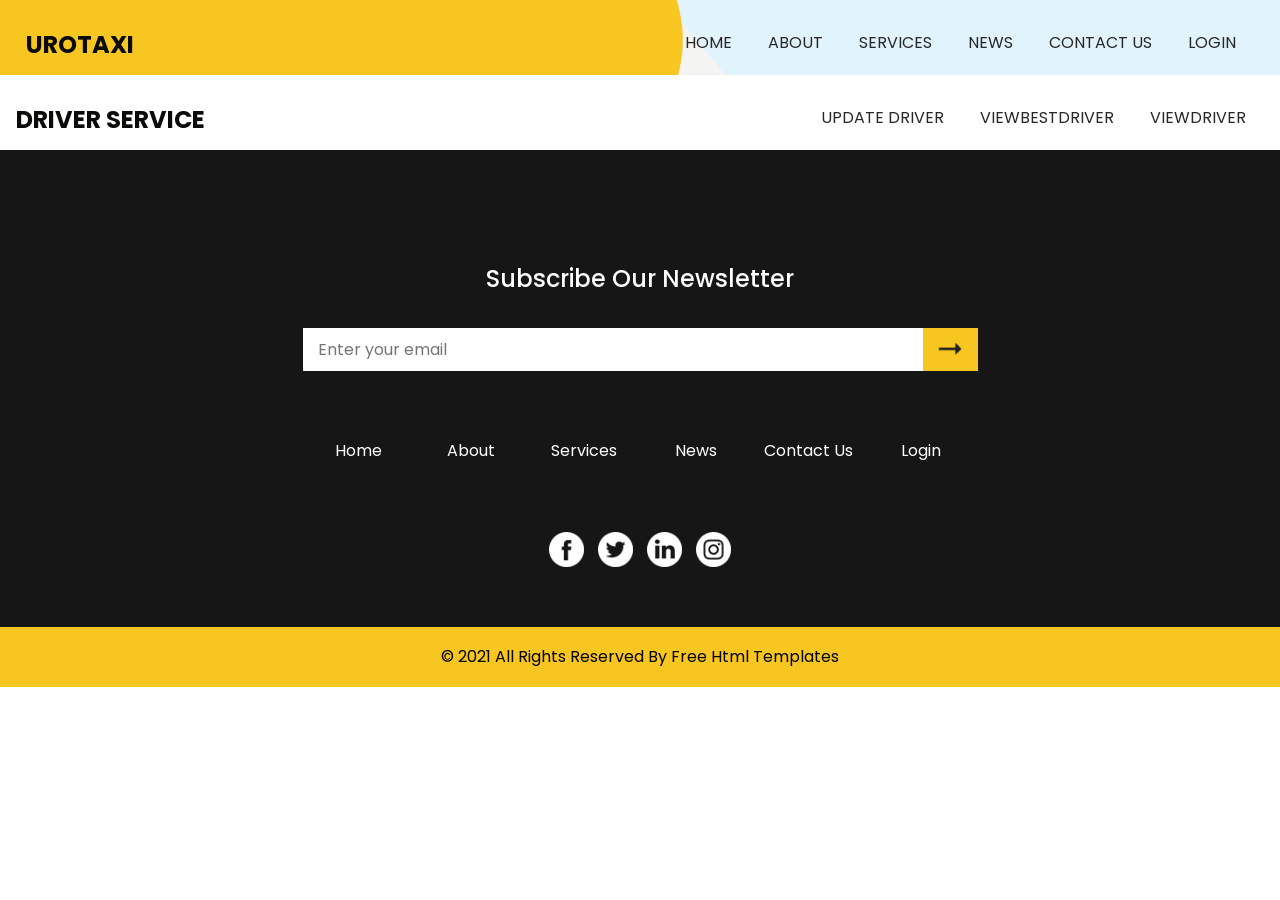
<file: CabBooking/src/main/webapp/driver.html>
<!DOCTYPE html>
<html>

<head>
  <!-- Basic -->
  <meta charset="utf-8" />
  <meta http-equiv="X-UA-Compatible" content="IE=edge" />
  <!-- Mobile Metas -->
  <meta name="viewport" content="width=device-width, initial-scale=1, shrink-to-fit=no" />
  <!-- Site Metas -->
  <meta name="keywords" content="" />
  <meta name="description" content="" />
  <meta name="author" content="" />

  <title>Urotaxi</title>


  <!-- slider stylesheet -->
  <link rel="stylesheet" type="text/css" href="https://cdnjs.cloudflare.com/ajax/libs/OwlCarousel2/2.3.4/assets/owl.carousel.min.css" />

  <!-- bootstrap core css -->
  <link rel="stylesheet" type="text/css" href="css/bootstrap.css" />

  <!-- fonts style -->
  <link href="https://fonts.googleapis.com/css?family=Poppins:400,700&display=swap" rel="stylesheet">

  <!-- Custom styles for this template -->
  <link href="css/style.css" rel="stylesheet" />
  <!-- responsive style -->
  <link href="css/responsive.css" rel="stylesheet" />
</head>

<body class="sub_page">

  <div class="hero_area">
    <!-- header section strats -->
    <header class="header_section">
      <div class="container-fluid">
        <nav class="navbar navbar-expand-lg custom_nav-container ">
          <a class="navbar-brand" href="index.html">
            <span style="padding-bottom: 6px;">
              Urotaxi
            </span>
          </a>
          </a>
          <button class="navbar-toggler" type="button" data-toggle="collapse" data-target="#navbarSupportedContent" aria-controls="navbarSupportedContent" aria-expanded="false" aria-label="Toggle navigation">
            <span class="navbar-toggler-icon"></span>
          </button>

          <div class="collapse navbar-collapse" id="navbarSupportedContent">
            <div class="d-flex ml-auto flex-column flex-lg-row align-items-center">
              <ul class="navbar-nav  ">
                <li class="nav-item ">
                  <a class="nav-link" href="index.html">Home <span class="sr-only">(current)</span></a>
                </li>
                <li class="nav-item">
                  <a class="nav-link" href="about.html"> About</a>
                </li>
                <li class="nav-item">
                  <a class="nav-link" href="service.html"> Services </a>
                </li>
                <li class="nav-item">
                  <a class="nav-link" href="news.html"> News</a>
                </li>
                <li class="nav-item active">
                  <a class="nav-link" href="contact.html">Contact Us</a>
                </li>
                <li class="nav-item">
                  <a class="nav-link" href="#">Login</a>
                </li>
              </ul>
            </div>
          </div>
        </nav>
      </div>
    </header>
    <!-- end header section -->
  </div>

  
  <nav class="navbar navbar-expand-lg custom_nav-container ">
    <a class="navbar-brand" href="index.html">
     <span style="padding-bottom: 6px;">Driver Service</span>
    </a> 
    </a>
    <button class="navbar-toggler" type="button" data-toggle="collapse" data-target="#navbarSupportedContent" aria-controls="navbarSupportedContent" aria-expanded="false" aria-label="Toggle navigation">
      <span class="navbar-toggler-icon"></span>
    </button>

    <div class="collapse navbar-collapse" id="navbarSupportedContent">
      <div class="d-flex ml-auto flex-column flex-lg-row align-items-center">
        <ul class="navbar-nav  ">
          <!-- <li class="nav-item ">
            <a class="nav-link" href="/driver/adddriver">Add Driver<span class="sr-only">(current)</span></a>
          </li> -->
          <li class="nav-item">
            <a class="nav-link" href="/driver/updatedriver">update Driver</a>
          </li>
          <!-- <li class="nav-item">
            <a class="nav-link" href="/driver/deletedriver">Delete Driver</a>
          </li> -->
          <li class="nav-item">
            <a class="nav-link" href="/driver/listbestdrivers">ViewBestdriver</a>
          </li>
          <li class="nav-item">
            <a class="nav-link" href="/driver/finddriver">ViewDriver</a>
          </li>
         
        </ul>
      </div>
    </div>
  </nav>
 

  <section class="info_section layout_padding-top layout_padding2-bottom">
    <div class="container">
      <div class="box">
        <div class="info_form">
          <h4>
            Subscribe Our Newsletter
          </h4>
          <form action="">
            <input type="text" placeholder="Enter your email">
            <div class="d-flex justify-content-end">
              <button>

              </button>
            </div>
          </form>
        </div>
        <div class="info_links">
          <ul>
            <li class=" ">
              <a class="" href="index.html">Home <span class="sr-only">(current)</span></a>
            </li>
            <li class="">
              <a class="" href="about.html"> About</a>
            </li>
            <li class="">
              <a class="" href="service.html"> Services </a>
            </li>
            <li class="">
              <a class="" href="news.html"> News</a>
            </li>
            <li class="">
              <a class="" href="contact.html">Contact Us</a>
            </li>
            <li class="">
              <a class="" href="#">Login</a>
            </li>
          </ul>
        </div>
        <div class="info_social">
          <div>
            <a href="">
              <img src="images/fb.png" alt="">
            </a>
          </div>
          <div>
            <a href="">
              <img src="images/twitter.png" alt="">
            </a>
          </div>
          <div>
            <a href="">
              <img src="images/linkedin.png" alt="">
            </a>
          </div>
          <div>
            <a href="">
              <img src="images/instagram.png" alt="">
            </a>
          </div>
        </div>
      </div>
    </div>

  </section>

  <!-- end info section -->

  <!-- footer section -->
  <section class="container-fluid footer_section">
    <div class="container">
      <p>
        &copy; 2021 All Rights Reserved By
        <a href="https://html.design/">Free Html Templates</a>
      </p>
    </div>
  </section>
  <!-- footer section -->

  <script type="text/javascript" src="js/jquery-3.4.1.min.js"></script>
  <script type="text/javascript" src="js/bootstrap.js"></script>
  <script type="text/javascript" src="https://cdnjs.cloudflare.com/ajax/libs/OwlCarousel2/2.3.4/owl.carousel.min.js">
  </script>


  <!-- owl carousel script -->
  <script type="text/javascript">
    $(".owl-carousel").owlCarousel({
      loop: true,
      margin: 20,
      navText: [],
      autoplay: true,
      autoplayHoverPause: true,
      responsive: {
        0: {
          items: 1
        },
        768: {
          items: 2
        },
        1000: {
          items: 2
        }
      }
    });
  </script>
  <!-- end owl carousel script -->

</body>

</html>
</file>
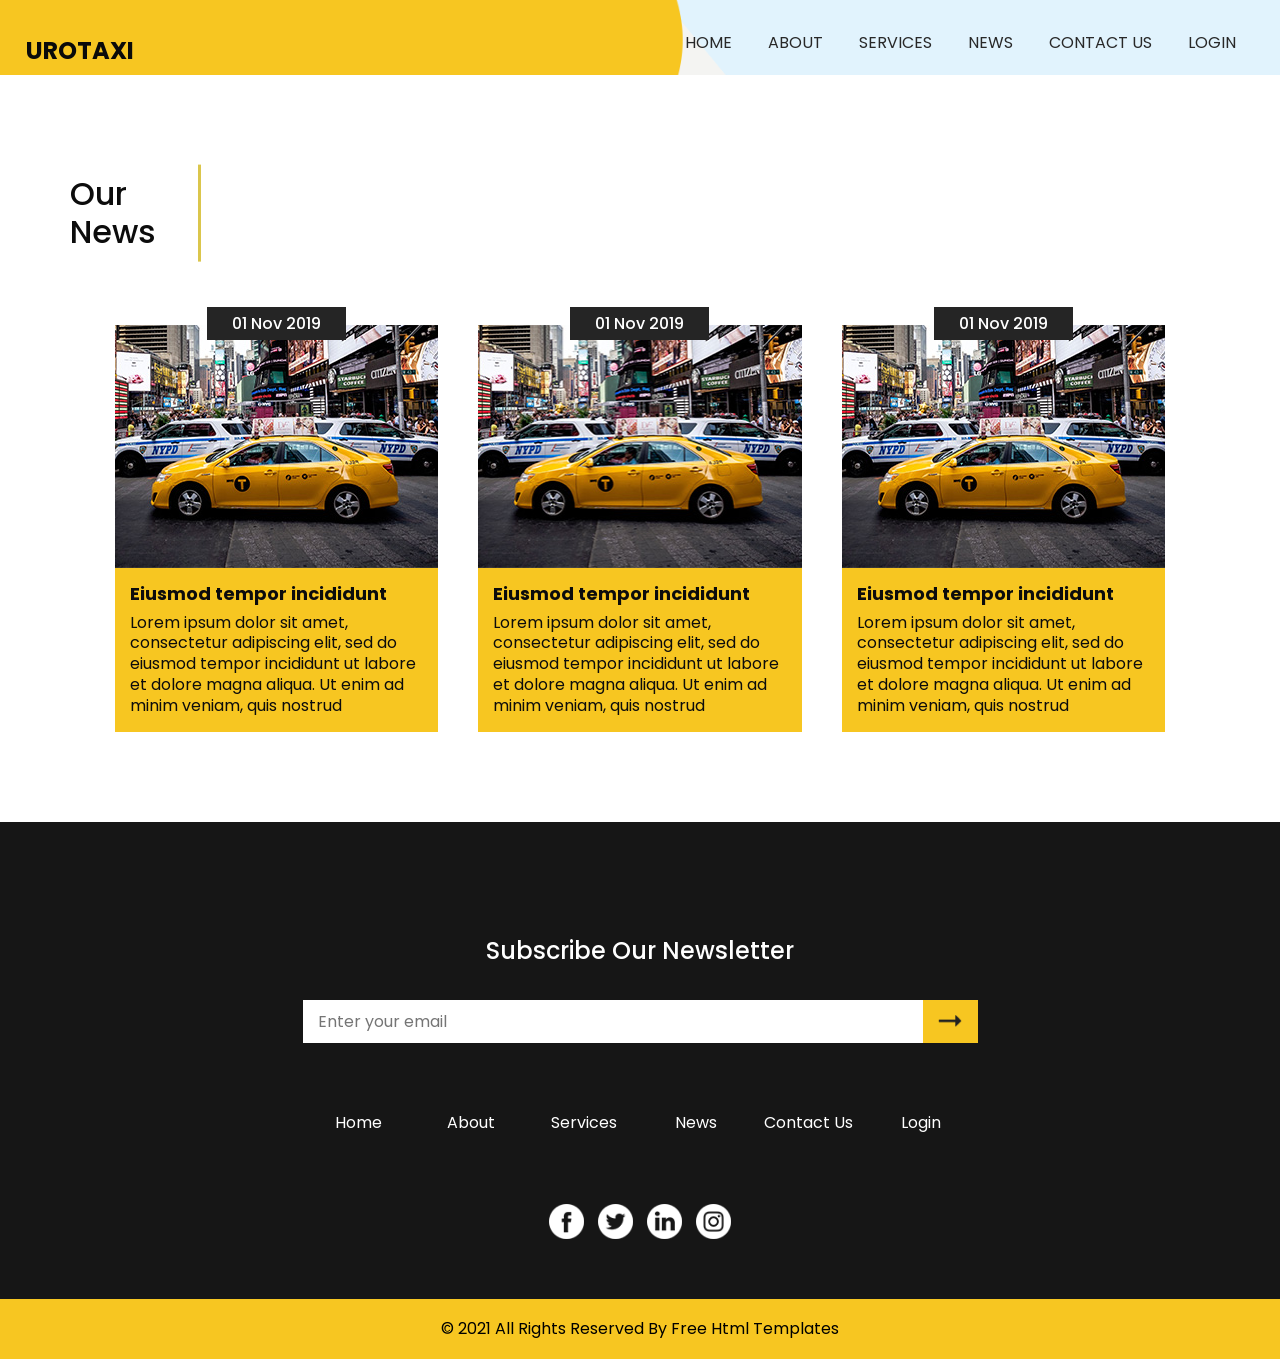
<file: CabBooking/src/main/webapp/news.html>
<!DOCTYPE html>
<html>

<head>
  <!-- Basic -->
  <meta charset="utf-8" />
  <meta http-equiv="X-UA-Compatible" content="IE=edge" />
  <!-- Mobile Metas -->
  <meta name="viewport" content="width=device-width, initial-scale=1, shrink-to-fit=no" />
  <!-- Site Metas -->
  <meta name="keywords" content="" />
  <meta name="description" content="" />
  <meta name="author" content="" />

  <title>Urotaxi</title>


  <!-- slider stylesheet -->
  <link rel="stylesheet" type="text/css" href="https://cdnjs.cloudflare.com/ajax/libs/OwlCarousel2/2.3.4/assets/owl.carousel.min.css" />

  <!-- bootstrap core css -->
  <link rel="stylesheet" type="text/css" href="css/bootstrap.css" />

  <!-- fonts style -->
  <link href="https://fonts.googleapis.com/css?family=Poppins:400,700&display=swap" rel="stylesheet">

  <!-- Custom styles for this template -->
  <link href="css/style.css" rel="stylesheet" />
  <!-- responsive style -->
  <link href="css/responsive.css" rel="stylesheet" />
</head>

<body class="sub_page">

  <div class="hero_area">
    <!-- header section strats -->
    <header class="header_section">
      <div class="container-fluid">
        <nav class="navbar navbar-expand-lg custom_nav-container ">
          <a class="navbar-brand" href="index.html">
            <span>
              Urotaxi
            </span>
          </a>
          </a>
          <button class="navbar-toggler" type="button" data-toggle="collapse" data-target="#navbarSupportedContent" aria-controls="navbarSupportedContent" aria-expanded="false" aria-label="Toggle navigation">
            <span class="navbar-toggler-icon"></span>
          </button>

          <div class="collapse navbar-collapse" id="navbarSupportedContent">
            <div class="d-flex ml-auto flex-column flex-lg-row align-items-center">
              <ul class="navbar-nav  ">
                <li class="nav-item ">
                  <a class="nav-link" href="index.html">Home <span class="sr-only">(current)</span></a>
                </li>
                <li class="nav-item">
                  <a class="nav-link" href="about.html"> About</a>
                </li>
                <li class="nav-item">
                  <a class="nav-link" href="service.html"> Services </a>
                </li>
                <li class="nav-item active">
                  <a class="nav-link" href="news.html"> News</a>
                </li>
                <li class="nav-item">
                  <a class="nav-link" href="contact.html">Contact Us</a>
                </li>
                <li class="nav-item">
                  <a class="nav-link" href="#">Login</a>
                </li>
              </ul>
            </div>
          </div>
        </nav>
      </div>
    </header>
    <!-- end header section -->
  </div>


  <!-- news section -->

  <section class="news_section layout_padding">
    <div class="container">
      <div class="heading_container">
        <h2>
          Our <br>
          News
        </h2>
      </div>
      <div class="news_container">
        <div class="box">
          <div class="date-box">
            <h6>
              01 Nov 2019
            </h6>
          </div>
          <div class="img-box">
            <img src="images/news-img.jpg" alt="">
          </div>
          <div class="detail-box">
            <h6>
              Eiusmod tempor incididunt
            </h6>
            <p>
              Lorem ipsum dolor sit amet, consectetur adipiscing elit, sed do eiusmod tempor incididunt ut labore et dolore magna aliqua. Ut enim ad minim veniam, quis nostrud
            </p>
          </div>
        </div>
        <div class="box">
          <div class="date-box">
            <h6>
              01 Nov 2019
            </h6>
          </div>
          <div class="img-box">
            <img src="images/news-img.jpg" alt="">
          </div>
          <div class="detail-box">
            <h6>
              Eiusmod tempor incididunt
            </h6>
            <p>
              Lorem ipsum dolor sit amet, consectetur adipiscing elit, sed do eiusmod tempor incididunt ut labore et dolore magna aliqua. Ut enim ad minim veniam, quis nostrud
            </p>
          </div>
        </div>
        <div class="box">
          <div class="date-box">
            <h6>
              01 Nov 2019
            </h6>
          </div>
          <div class="img-box">
            <img src="images/news-img.jpg" alt="">
          </div>
          <div class="detail-box">
            <h6>
              Eiusmod tempor incididunt
            </h6>
            <p>
              Lorem ipsum dolor sit amet, consectetur adipiscing elit, sed do eiusmod tempor incididunt ut labore et dolore magna aliqua. Ut enim ad minim veniam, quis nostrud
            </p>
          </div>
        </div>
      </div>
    </div>
  </section>

  <!-- end news section -->


  <!-- info section -->

  <section class="info_section layout_padding-top layout_padding2-bottom">
    <div class="container">
      <div class="box">
        <div class="info_form">
          <h4>
            Subscribe Our Newsletter
          </h4>
          <form action="">
            <input type="text" placeholder="Enter your email">
            <div class="d-flex justify-content-end">
              <button>

              </button>
            </div>
          </form>
        </div>
        <div class="info_links">
          <ul>
            <li class=" ">
              <a class="" href="index.html">Home <span class="sr-only">(current)</span></a>
            </li>
            <li class="">
              <a class="" href="about.html"> About</a>
            </li>
            <li class="">
              <a class="" href="service.html"> Services </a>
            </li>
            <li class="">
              <a class="" href="news.html"> News</a>
            </li>
            <li class="">
              <a class="" href="contact.html">Contact Us</a>
            </li>
            <li class="">
              <a class="" href="#">Login</a>
            </li>
          </ul>
        </div>
        <div class="info_social">
          <div>
            <a href="">
              <img src="images/fb.png" alt="">
            </a>
          </div>
          <div>
            <a href="">
              <img src="images/twitter.png" alt="">
            </a>
          </div>
          <div>
            <a href="">
              <img src="images/linkedin.png" alt="">
            </a>
          </div>
          <div>
            <a href="">
              <img src="images/instagram.png" alt="">
            </a>
          </div>
        </div>
      </div>
    </div>

  </section>

  <!-- end info section -->

  <!-- footer section -->
  <section class="container-fluid footer_section">
    <div class="container">
      <p>
        &copy; 2021 All Rights Reserved By
        <a href="https://html.design/">Free Html Templates</a>
      </p>
    </div>
  </section>
  <!-- footer section -->

  <script type="text/javascript" src="js/jquery-3.4.1.min.js"></script>
  <script type="text/javascript" src="js/bootstrap.js"></script>
  <script type="text/javascript" src="https://cdnjs.cloudflare.com/ajax/libs/OwlCarousel2/2.3.4/owl.carousel.min.js">
  </script>


  <!-- owl carousel script -->
  <script type="text/javascript">
    $(".owl-carousel").owlCarousel({
      loop: true,
      margin: 20,
      navText: [],
      autoplay: true,
      autoplayHoverPause: true,
      responsive: {
        0: {
          items: 1
        },
        768: {
          items: 2
        },
        1000: {
          items: 2
        }
      }
    });
  </script>
  <!-- end owl carousel script -->

</body>

</html>
</file>
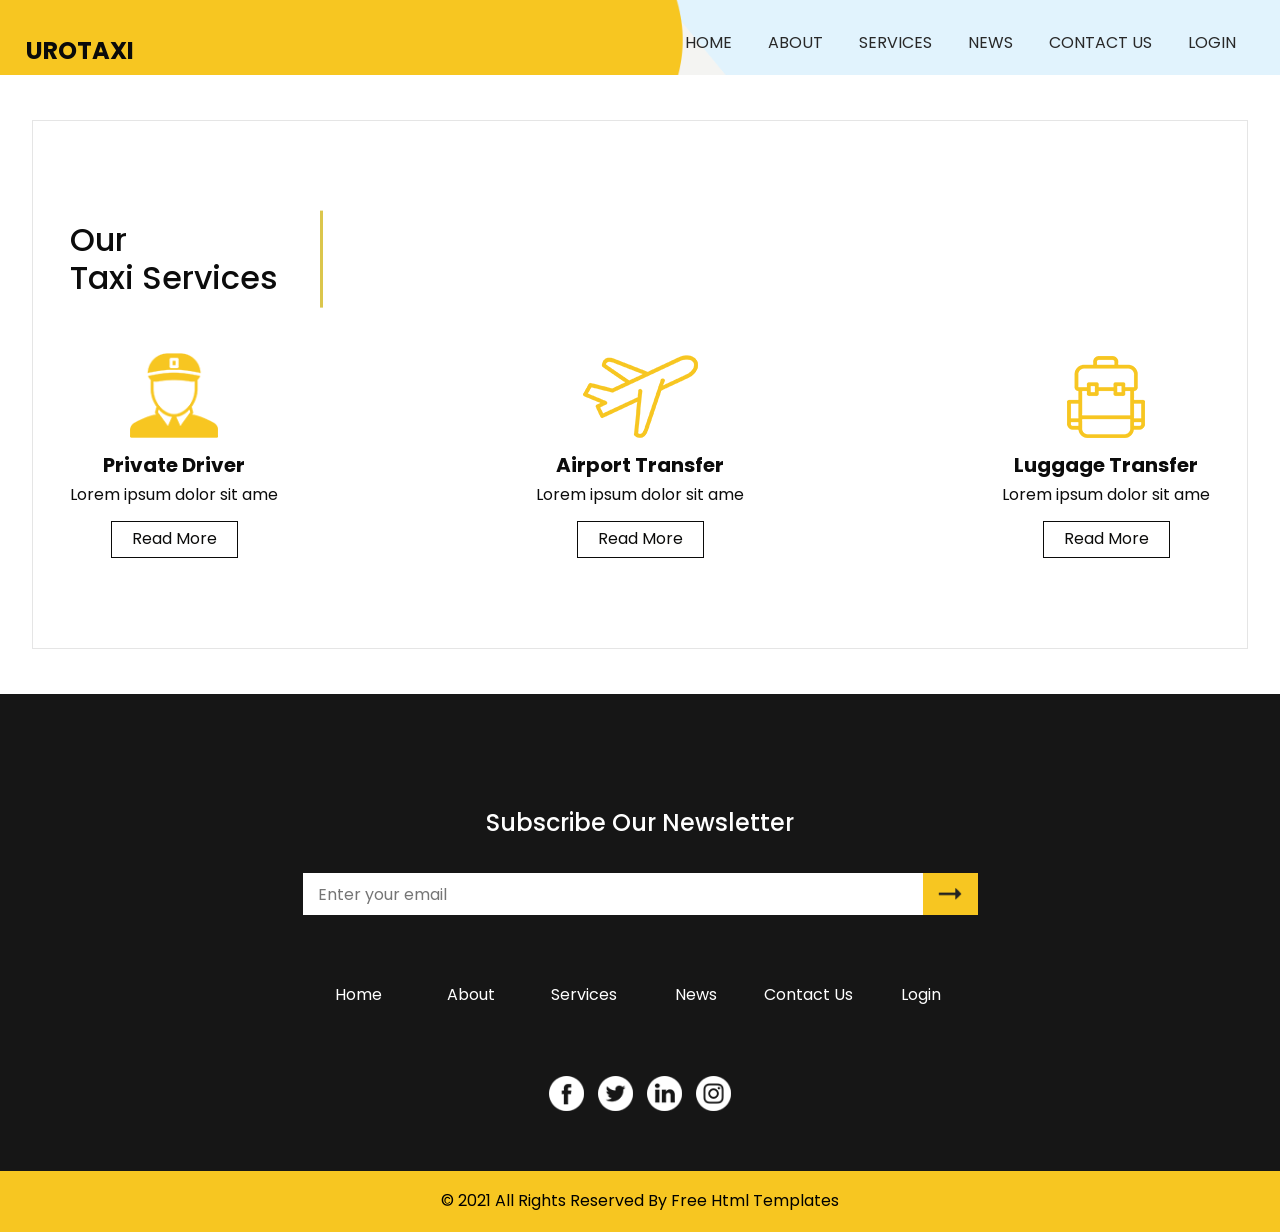
<file: CabBooking/src/main/webapp/service.html>
<!DOCTYPE html>
<html>

<head>
  <!-- Basic -->
  <meta charset="utf-8" />
  <meta http-equiv="X-UA-Compatible" content="IE=edge" />
  <!-- Mobile Metas -->
  <meta name="viewport" content="width=device-width, initial-scale=1, shrink-to-fit=no" />
  <!-- Site Metas -->
  <meta name="keywords" content="" />
  <meta name="description" content="" />
  <meta name="author" content="" />

  <title>Urotaxi</title>


  <!-- slider stylesheet -->
  <link rel="stylesheet" type="text/css" href="https://cdnjs.cloudflare.com/ajax/libs/OwlCarousel2/2.3.4/assets/owl.carousel.min.css" />

  <!-- bootstrap core css -->
  <link rel="stylesheet" type="text/css" href="css/bootstrap.css" />

  <!-- fonts style -->
  <link href="https://fonts.googleapis.com/css?family=Poppins:400,700&display=swap" rel="stylesheet">

  <!-- Custom styles for this template -->
  <link href="css/style.css" rel="stylesheet" />
  <!-- responsive style -->
  <link href="css/responsive.css" rel="stylesheet" />
</head>

<body class="sub_page">

  <div class="hero_area">
    <!-- header section strats -->
    <header class="header_section">
      <div class="container-fluid">
        <nav class="navbar navbar-expand-lg custom_nav-container ">
          <a class="navbar-brand" href="index.html">
            <span>
              Urotaxi
            </span>
          </a>
          </a>
          <button class="navbar-toggler" type="button" data-toggle="collapse" data-target="#navbarSupportedContent" aria-controls="navbarSupportedContent" aria-expanded="false" aria-label="Toggle navigation">
            <span class="navbar-toggler-icon"></span>
          </button>

          <div class="collapse navbar-collapse" id="navbarSupportedContent">
            <div class="d-flex ml-auto flex-column flex-lg-row align-items-center">
              <ul class="navbar-nav  ">
                <li class="nav-item ">
                  <a class="nav-link" href="index.html">Home <span class="sr-only">(current)</span></a>
                </li>
                <li class="nav-item">
                  <a class="nav-link" href="about.html"> About</a>
                </li>
                <li class="nav-item active">
                  <a class="nav-link" href="service.html"> Services </a>
                </li>
                <li class="nav-item">
                  <a class="nav-link" href="news.html"> News</a>
                </li>
                <li class="nav-item">
                  <a class="nav-link" href="contact.html">Contact Us</a>
                </li>
                <li class="nav-item">
                  <a class="nav-link" href="#">Login</a>
                </li>
              </ul>
            </div>
          </div>
        </nav>
      </div>
    </header>
    <!-- end header section -->
  </div>

  <!-- service section -->

  <section class="service_section layout_padding">
    <div class="container">
      <div class="heading_container">
        <h2>
          Our <br>
          Taxi Services
        </h2>
      </div>
      <div class="service_container">
        <div class="box">
          <div class="img-box">
            <img src="images/delivery-man.png" alt="">
          </div>
          <div class="detail-box">
            <h5>
              Private Driver
            </h5>
            <p>
              Lorem ipsum dolor sit ame
            </p>
            <a href="">
              Read More
            </a>
          </div>
        </div>
        <div class="box">
          <div class="img-box">
            <img src="images/airplane.png" alt="">
          </div>
          <div class="detail-box">
            <h5>
              Airport Transfer
            </h5>
            <p>
              Lorem ipsum dolor sit ame
            </p>
            <a href="">
              Read More
            </a>
          </div>
        </div>
        <div class="box">
          <div class="img-box">
            <img src="images/backpack.png" alt="">
          </div>
          <div class="detail-box">
            <h5>
              Luggage Transfer
            </h5>
            <p>
              Lorem ipsum dolor sit ame
            </p>
            <a href="">
              Read More
            </a>
          </div>
        </div>
      </div>
    </div>
  </section>

  <!-- end service section -->

  <!-- info section -->

  <section class="info_section layout_padding-top layout_padding2-bottom">
    <div class="container">
      <div class="box">
        <div class="info_form">
          <h4>
            Subscribe Our Newsletter
          </h4>
          <form action="">
            <input type="text" placeholder="Enter your email">
            <div class="d-flex justify-content-end">
              <button>

              </button>
            </div>
          </form>
        </div>
        <div class="info_links">
          <ul>
            <li class=" ">
              <a class="" href="index.html">Home <span class="sr-only">(current)</span></a>
            </li>
            <li class="">
              <a class="" href="about.html"> About</a>
            </li>
            <li class="">
              <a class="" href="service.html"> Services </a>
            </li>
            <li class="">
              <a class="" href="news.html"> News</a>
            </li>
            <li class="">
              <a class="" href="contact.html">Contact Us</a>
            </li>
            <li class="">
              <a class="" href="#">Login</a>
            </li>
          </ul>
        </div>
        <div class="info_social">
          <div>
            <a href="">
              <img src="images/fb.png" alt="">
            </a>
          </div>
          <div>
            <a href="">
              <img src="images/twitter.png" alt="">
            </a>
          </div>
          <div>
            <a href="">
              <img src="images/linkedin.png" alt="">
            </a>
          </div>
          <div>
            <a href="">
              <img src="images/instagram.png" alt="">
            </a>
          </div>
        </div>
      </div>
    </div>

  </section>

  <!-- end info section -->

  <!-- footer section -->
  <section class="container-fluid footer_section">
    <div class="container">
      <p>
        &copy; 2021 All Rights Reserved By
        <a href="https://html.design/">Free Html Templates</a>
      </p>
    </div>
  </section>
  <!-- footer section -->

  <script type="text/javascript" src="js/jquery-3.4.1.min.js"></script>
  <script type="text/javascript" src="js/bootstrap.js"></script>
  <script type="text/javascript" src="https://cdnjs.cloudflare.com/ajax/libs/OwlCarousel2/2.3.4/owl.carousel.min.js">
  </script>


  <!-- owl carousel script -->
  <script type="text/javascript">
    $(".owl-carousel").owlCarousel({
      loop: true,
      margin: 20,
      navText: [],
      autoplay: true,
      autoplayHoverPause: true,
      responsive: {
        0: {
          items: 1
        },
        768: {
          items: 2
        },
        1000: {
          items: 2
        }
      }
    });
  </script>
  <!-- end owl carousel script -->

</body>

</html>
</file>
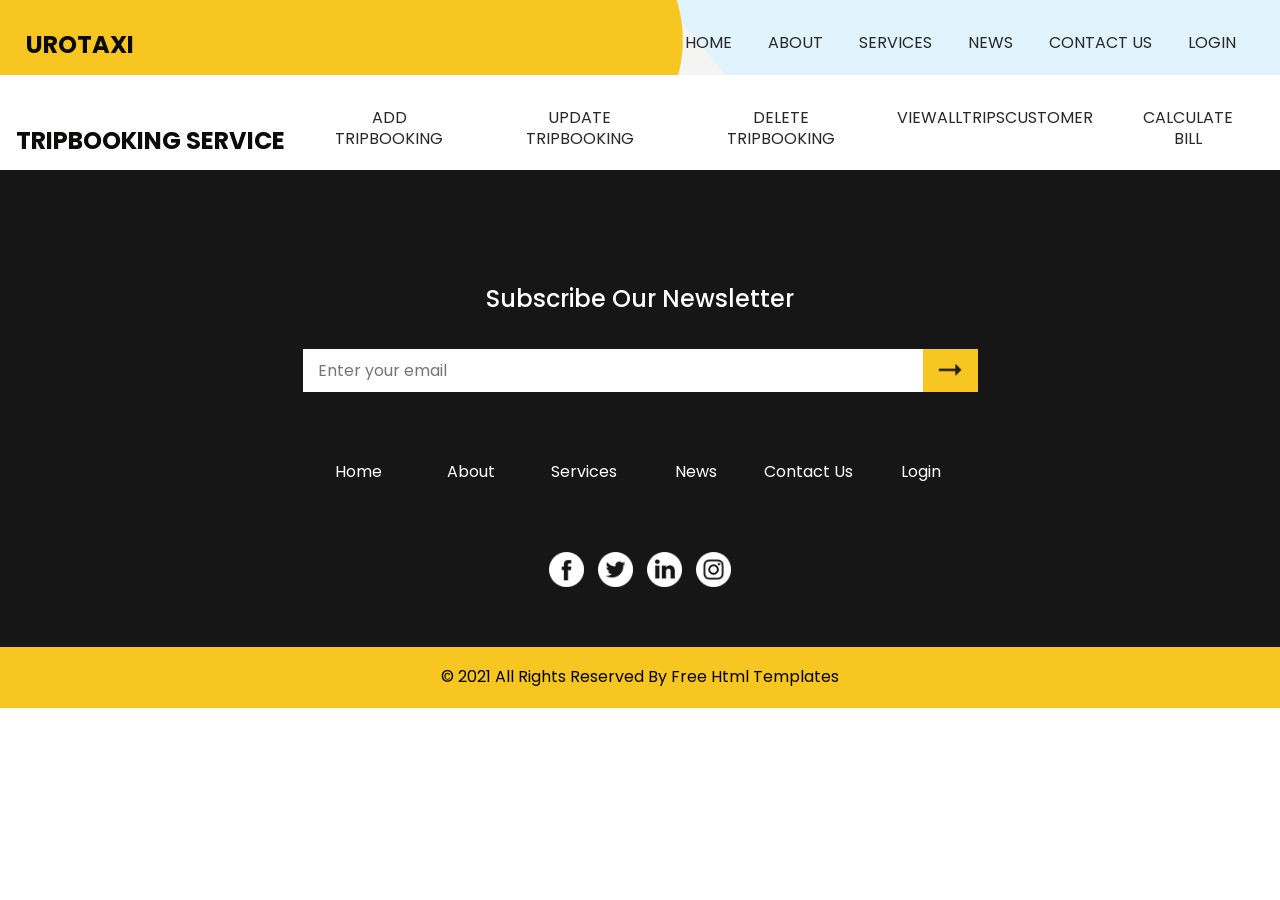
<file: CabBooking/src/main/webapp/tripbooking.html>
<!DOCTYPE html>
<html>

<head>
  <!-- Basic -->
  <meta charset="utf-8" />
  <meta http-equiv="X-UA-Compatible" content="IE=edge" />
  <!-- Mobile Metas -->
  <meta name="viewport" content="width=device-width, initial-scale=1, shrink-to-fit=no" />
  <!-- Site Metas -->
  <meta name="keywords" content="" />
  <meta name="description" content="" />
  <meta name="author" content="" />

  <title>Urotaxi</title>


  <!-- slider stylesheet -->
  <link rel="stylesheet" type="text/css" href="https://cdnjs.cloudflare.com/ajax/libs/OwlCarousel2/2.3.4/assets/owl.carousel.min.css" />

  <!-- bootstrap core css -->
  <link rel="stylesheet" type="text/css" href="css/bootstrap.css" />

  <!-- fonts style -->
  <link href="https://fonts.googleapis.com/css?family=Poppins:400,700&display=swap" rel="stylesheet">

  <!-- Custom styles for this template -->
  <link href="css/style.css" rel="stylesheet" />
  <!-- responsive style -->
  <link href="css/responsive.css" rel="stylesheet" />
</head>

<body class="sub_page">

  <div class="hero_area">
    <!-- header section strats -->
    <header class="header_section">
      <div class="container-fluid">
        <nav class="navbar navbar-expand-lg custom_nav-container ">
          <a class="navbar-brand" href="index.html">
            <span style="padding-bottom: 6px;">
              Urotaxi
            </span>
          </a>
          </a>
          <button class="navbar-toggler" type="button" data-toggle="collapse" data-target="#navbarSupportedContent" aria-controls="navbarSupportedContent" aria-expanded="false" aria-label="Toggle navigation">
            <span class="navbar-toggler-icon"></span>
          </button>

          <div class="collapse navbar-collapse" id="navbarSupportedContent">
            <div class="d-flex ml-auto flex-column flex-lg-row align-items-center">
              <ul class="navbar-nav  ">
                <li class="nav-item ">
                  <a class="nav-link" href="index.html">Home <span class="sr-only">(current)</span></a>
                </li>
                <li class="nav-item">
                  <a class="nav-link" href="about.html"> About</a>
                </li>
                <li class="nav-item">
                  <a class="nav-link" href="service.html"> Services </a>
                </li>
                <li class="nav-item">
                  <a class="nav-link" href="news.html"> News</a>
                </li>
                <li class="nav-item active">
                  <a class="nav-link" href="contact.html">Contact Us</a>
                </li>
                <li class="nav-item">
                  <a class="nav-link" href="#">Login</a>
                </li>
              </ul>
            </div>
          </div>
        </nav>
      </div>
    </header>
    <!-- end header section -->
  </div>

  
  <nav class="navbar navbar-expand-lg custom_nav-container ">
    <a class="navbar-brand" href="index.html">
     <span style="padding-bottom: 6px;">TripBooking Service</span>
    </a> 
    </a>
    <button class="navbar-toggler" type="button" data-toggle="collapse" data-target="#navbarSupportedContent" aria-controls="navbarSupportedContent" aria-expanded="false" aria-label="Toggle navigation">
      <span class="navbar-toggler-icon"></span>
    </button>

    <div class="collapse navbar-collapse" id="navbarSupportedContent">
      <div class="d-flex ml-auto flex-column flex-lg-row align-items-center">
        <ul class="navbar-nav  ">
          <li class="nav-item ">
            <a class="nav-link" href="#">Add TripBooking<span class="sr-only">(current)</span></a>
          </li>
          <li class="nav-item">
            <a class="nav-link" href="#">Update TripBooking</a>
          </li>
          <li class="nav-item">
            <a class="nav-link" href="#">Delete TripBooking</a>
          </li>
          <li class="nav-item">
            <a class="nav-link"  href="#">ViewAllTripsCustomer</a>
          </li>
         
          <li class="nav-item">
            <a class="nav-link" href="#">Calculate Bill</a>
          </li>
        </ul>
      </div>
    </div>
  </nav>
 

  <section class="info_section layout_padding-top layout_padding2-bottom">
    <div class="container">
      <div class="box">
        <div class="info_form">
          <h4>
            Subscribe Our Newsletter
          </h4>
          <form action="">
            <input type="text" placeholder="Enter your email">
            <div class="d-flex justify-content-end">
              <button>

              </button>
            </div>
          </form>
        </div>
        <div class="info_links">
          <ul>
            <li class=" ">
              <a class="" href="index.html">Home <span class="sr-only">(current)</span></a>
            </li>
            <li class="">
              <a class="" href="about.html"> About</a>
            </li>
            <li class="">
              <a class="" href="service.html"> Services </a>
            </li>
            <li class="">
              <a class="" href="news.html"> News</a>
            </li>
            <li class="">
              <a class="" href="contact.html">Contact Us</a>
            </li>
            <li class="">
              <a class="" href="#">Login</a>
            </li>
          </ul>
        </div>
        <div class="info_social">
          <div>
            <a href="">
              <img src="images/fb.png" alt="">
            </a>
          </div>
          <div>
            <a href="">
              <img src="images/twitter.png" alt="">
            </a>
          </div>
          <div>
            <a href="">
              <img src="images/linkedin.png" alt="">
            </a>
          </div>
          <div>
            <a href="">
              <img src="images/instagram.png" alt="">
            </a>
          </div>
        </div>
      </div>
    </div>

  </section>

  <!-- end info section -->

  <!-- footer section -->
  <section class="container-fluid footer_section">
    <div class="container">
      <p>
        &copy; 2021 All Rights Reserved By
        <a href="https://html.design/">Free Html Templates</a>
      </p>
    </div>
  </section>
  <!-- footer section -->

  <script type="text/javascript" src="js/jquery-3.4.1.min.js"></script>
  <script type="text/javascript" src="js/bootstrap.js"></script>
  <script type="text/javascript" src="https://cdnjs.cloudflare.com/ajax/libs/OwlCarousel2/2.3.4/owl.carousel.min.js">
  </script>


  <!-- owl carousel script -->
  <script type="text/javascript">
    $(".owl-carousel").owlCarousel({
      loop: true,
      margin: 20,
      navText: [],
      autoplay: true,
      autoplayHoverPause: true,
      responsive: {
        0: {
          items: 1
        },
        768: {
          items: 2
        },
        1000: {
          items: 2
        }
      }
    });
  </script>
  <!-- end owl carousel script -->

</body>

</html>
</file>
<file: CabBooking/src/main/webapp/css/style.css>
html {
  overflow-x: hidden;
}

body {
  font-family: "Poppins", sans-serif;
  color: #0c0c0c;
  background-color: #ffffff;
  line-height: 1.3rem;
}

.layout_padding {
  padding: 90px 0;
}

.layout_padding2 {
  padding: 45px 0;
}

.layout_padding2-top {
  padding-top: 45px;
}

.layout_padding2-bottom {
  padding-bottom: 45px;
}

.layout_padding-top {
  padding-top: 90px;
}

.layout_padding-bottom {
  padding-bottom: 90px;
}

.heading_container {
  display: -webkit-box;
  display: -ms-flexbox;
  display: flex;
  margin-bottom: 45px;
}

.heading_container h2 {
  position: relative;
  margin: 0;
  padding: 10px 0;
}

.heading_container h2::before {
  content: "";
  position: absolute;
  width: 3px;
  height: 100%;
  top: 50%;
  right: -45px;
  -webkit-transform: translateY(-50%);
          transform: translateY(-50%);
  z-index: 1;
  background-color: #dbc64c;
  background-repeat: no-repeat;
}

/*header section*/
.hero_area {
  min-height: 100vh;
  position: relative;
  background-image: url(../images/hero-bg.jpg);
  background-size: cover;
}

.hero_area::before {
  content: "";
  position: absolute;
  top: 0;
  left: 0;
  height: 100%;
  width: 65%;
  background-image: url(../images/hero-bg2.png);
  background-size: 100%;
  background-repeat: no-repeat;
}

.sub_page .hero_area {
  min-height: auto;
  background-image: none;
  background-color: #e1f3fd;
}

.sub_page .service_section {
  margin: 45px auto;
}

.header_section .container-fluid {
  padding-right: 10px;
  padding-left: 10px;
}

.header_section .nav_container {
  margin: 0 auto;
}

.custom_nav-container .navbar-nav .nav-item .nav-link {
  margin: 5px 10px ;
 /* padding: 0px 10px;*/
  color: #282828;
  text-align: center;
  position: relative;
  text-transform: uppercase;
 
}


a,
a:hover,
a:focus {
  text-decoration: none;
}

a:hover,
a:focus {
  color: initial;
}

.btn,
.btn:focus {
  outline: none !important;
  -webkit-box-shadow: none;
          box-shadow: none;
}

.custom_nav-container .nav_search-btn {
  background-image: url(../images/search-icon.png);
  background-size: 20px;
  background-repeat: no-repeat;
  background-position: center 5px;
  width: 35px;
  height: 35px;
  padding: 0;
  border: none;
}

.navbar-brand {
  display: -webkit-box;
  display: -ms-flexbox;
  display: flex;
}

.navbar-brand span {
  font-size: 24px;
  /*padding-bottom: 23px;*/
  font-weight: 700;
  color: #0b0b0a;
  text-transform: uppercase;
}

.custom_nav-container {
  z-index: 99999;
  padding-top: 20px;
  -webkit-box-align: end;
      -ms-flex-align: end;
          align-items: flex-end;
}

.navbar-expand-lg .navbar-collapse {
  -webkit-box-align: end;
      -ms-flex-align: end;
          align-items: flex-end;
}

.custom_nav-container .navbar-toggler {
  outline: none;
}

.custom_nav-container .navbar-toggler .navbar-toggler-icon {
  background-image: url(../images/menu.png);
  background-size: 45px;
}

/*end header section*/
/* slider section */
.slider_section {
  height: calc(100% - 80px);
  display: -webkit-box;
  display: -ms-flexbox;
  display: flex;
  -webkit-box-align: center;
      -ms-flex-align: center;
          align-items: center;
  z-index: 2;
  color: #3b3a3a;
  padding: 45px 0 75px 0;
}

.slider_section .row {
  -webkit-box-align: center;
      -ms-flex-align: center;
          align-items: center;
}

.slider_section div#carouselExampleIndicators {
  width: 130%;
  margin-left: -20%;
  position: unset;
}

.slider_section .box {
  padding-left: 15%;
  margin-bottom: 100px;
}

.slider_section .box .detail-box {
  padding-right: 10%;
}

.slider_section .box .detail-box h4 {
  font-weight: bold;
  margin-bottom: 0;
  color: #ffffff;
}

.slider_section .box .detail-box h1 {
  font-weight: bold;
  margin-bottom: 30px;
  text-transform: uppercase;
  font-size: 3rem;
}

.slider_section .box .img-box {
  margin: 0 7%;
}

.slider_section .box .img-box img {
  width: 100%;
}

.slider_section .box .btn-box {
  margin-top: 15px;
}

.slider_section .box .btn-box a {
  text-align: center;
  display: inline-block;
  padding: 8px 30px;
  border: 1px solid #0b0b0a;
  background-color: transparent;
  color: #0b0b0a;
}

.slider_section .box .btn-box a:hover {
  background-color: #0b0b0a;
  color: #ffffff;
}

.slider_section .slider_form {
  width: 400px;
  padding: 25px;
  background-color: #282828;
  border-radius: 10px;
  margin: auto;
}

.slider_section .slider_form h4 {
  font-weight: bold;
  text-align: center;
  color: #ffffff;
  margin-bottom: 20px;
}

.slider_section .slider_form form {
  margin: 15px 0;
}

.slider_section .slider_form form input {
  width: 100%;
  height: 40px;
  border: none;
  outline: none;
  margin-bottom: 15px;
  padding-left: 15px;
}

.slider_section .slider_form form .btm_input {
  display: -webkit-box;
  display: -ms-flexbox;
  display: flex;
}

.slider_section .slider_form form .btm_input input {
  width: calc(95% - 116px);
  margin: 0;
  margin-right: 10px;
}

.slider_section .slider_form form .btm_input button {
  -webkit-box-flex: 1;
      -ms-flex: 1;
          flex: 1;
  min-width: 116px;
  border: none;
  outline: none;
  background-color: #f7c621;
  color: #ffffff;
}

.slider_section .carousel-indicators {
  margin: 0;
  -webkit-box-pack: start;
      -ms-flex-pack: start;
          justify-content: flex-start;
  left: 10%;
}

.slider_section .carousel-indicators li {
  width: 18px;
  height: 18px;
  border-radius: 100%;
  background-color: #282828;
  opacity: 1;
}

.slider_section .carousel-indicators li.active {
  background-color: #dbc64c;
}

.about_section .row {
  -webkit-box-align: center;
      -ms-flex-align: center;
          align-items: center;
}

.about_section .detail-box {
  position: relative;
  padding-right: 75px;
}

.about_section .detail-box a {
  display: inline-block;
  padding: 8px 25px;
  border: 1px solid #0b0b0a;
  background-color: transparent;
  color: #0b0b0a;
  margin-top: 25px;
}

.about_section .detail-box a:hover {
  background-color: #0b0b0a;
  color: #ffffff;
}

.about_section .detail-box::before {
  content: "";
  position: absolute;
  width: 3px;
  height: 65%;
  top: 10%;
  right: 25px;
  z-index: 1;
  background-color: #dbc64c;
  background-repeat: no-repeat;
}

.about_section .img-box {
  padding: 75px 45px;
}

.about_section .img-box img {
  width: 100%;
  position: relative;
  z-index: 2;
}

.about_section .img-box::before {
  content: "";
  position: absolute;
  top: 0;
  left: 0;
  width: 60%;
  height: 100%;
  background-color: #282828;
  z-index: 1;
  border-radius: 10px;
}

.service_section {
  width: 95%;
  margin: auto;
  border: 1px solid #e5e5e5;
}

.service_section .service_container {
  display: -webkit-box;
  display: -ms-flexbox;
  display: flex;
  text-align: center;
  -webkit-box-pack: justify;
      -ms-flex-pack: justify;
          justify-content: space-between;
}

.service_section .service_container .box .img-box {
  height: 85px;
  display: -webkit-box;
  display: -ms-flexbox;
  display: flex;
  -webkit-box-pack: center;
      -ms-flex-pack: center;
          justify-content: center;
  -webkit-box-align: end;
      -ms-flex-align: end;
          align-items: flex-end;
}

.service_section .service_container .box .img-box img {
  max-width: 100%;
  max-height: 100%;
}

.service_section .service_container .box .detail-box {
  margin-top: 15px;
}

.service_section .service_container .box .detail-box h5 {
  font-weight: bold;
}

.service_section .service_container .box .detail-box a {
  display: inline-block;
  padding: 7px 20px;
  border: 1px solid #0b0b0a;
  background-color: transparent;
  color: #0b0b0a;
}

.service_section .service_container .box .detail-box a:hover {
  background-color: #0b0b0a;
  color: #ffffff;
}

.news_section .news_container {
  display: -webkit-box;
  display: -ms-flexbox;
  display: flex;
  -webkit-box-pack: center;
      -ms-flex-pack: center;
          justify-content: center;
  padding: 0 25px;
}

.news_section .news_container .date-box {
  background-color: #252525;
  padding: 7px 25px;
  color: #ffffff;
  margin-bottom: -15px;
  position: relative;
  z-index: 2;
}

.news_section .news_container .date-box h6 {
  margin: 0;
}

.news_section .news_container .box {
  margin: 0 20px;
  display: -webkit-box;
  display: -ms-flexbox;
  display: flex;
  -webkit-box-orient: vertical;
  -webkit-box-direction: normal;
      -ms-flex-direction: column;
          flex-direction: column;
  -webkit-box-align: center;
      -ms-flex-align: center;
          align-items: center;
}

.news_section .news_container .box .img-box {
  width: 100%;
}

.news_section .news_container .box .img-box img {
  width: 100%;
}

.news_section .news_container .box .detail-box {
  background-color: #f7c621;
  padding: 15px;
}

.news_section .news_container .box .detail-box h6 {
  font-weight: bold;
  font-size: 18px;
}

.news_section .news_container .box .detail-box p {
  margin: 0;
}

.client_section .carousel-wrap {
  margin: 0 auto;
  padding: 0 5%;
  position: relative;
}

.client_section .owl-nav > div {
  margin-top: -26px;
  position: absolute;
  top: 50%;
  color: #cdcbcd;
}

.client_section .owl-carousel .owl-nav .owl-prev,
.client_section .owl-carousel .owl-nav .owl-next {
  width: 50px;
  height: 50px;
  background-color: #000000;
  background-size: 9px;
  background-position: center;
  border-radius: 100%;
  background-repeat: no-repeat;
  position: absolute;
  top: 50%;
  -webkit-transform: translateY(-50%);
          transform: translateY(-50%);
  outline: none;
}

.client_section .owl-carousel .owl-nav .owl-prev:hover,
.client_section .owl-carousel .owl-nav .owl-next:hover {
  background-color: #f7c621;
}

.client_section .owl-carousel .owl-nav .owl-prev {
  background-image: url(../images/prev.png);
  left: -10%;
}

.client_section .owl-carousel .owl-nav .owl-prev:hover {
  background-image: url(../images/prev-white.png);
}

.client_section .owl-carousel .owl-nav .owl-next {
  right: -10%;
  background-image: url(../images/next.png);
}

.client_section .owl-carousel .owl-nav .owl-next:hover {
  background-image: url(../images/next-white.png);
}

.client_section .box {
  padding: 35px 45px 15px 45px;
  margin: 15px;
  -webkit-box-shadow: 0 0 25px 0 rgba(0, 0, 0, 0.1);
          box-shadow: 0 0 25px 0 rgba(0, 0, 0, 0.1);
  position: relative;
}

.client_section .box .img-box {
  max-width: 125px;
  min-width: 125px;
}

.client_section .box .img-box img {
  width: 100%;
}

.client_section .box .detail-box {
  margin-top: 15px;
}

.client_section .box .detail-box img {
  width: 25px;
}

.client_section .box > div {
  position: relative;
  z-index: 2;
}

.client_section .box::after {
  content: "";
  position: absolute;
  top: 0;
  left: 0;
  width: 100%;
  height: 90px;
  background-color: #f7c621;
  z-index: 1;
}

.client_section .carousel-wrap {
  margin: 0 auto;
  padding: 0 5%;
  position: relative;
  margin-bottom: 45px;
}

.client_section .owl-carousel .owl-nav .owl-prev,
.client_section .owl-carousel .owl-nav .owl-next {
  width: 50px;
  height: 50px;
  background-color: #252525;
  background-size: 15px;
  background-position: center;
  border-radius: 100%;
  background-repeat: no-repeat;
  position: absolute;
  top: initial;
  bottom: -75px;
  outline: none;
}

.client_section .owl-carousel .owl-nav .owl-prev:hover,
.client_section .owl-carousel .owl-nav .owl-next:hover {
  background-color: #f7c621;
}

.client_section .owl-carousel .owl-nav .owl-prev {
  background-image: url(../images/prev.png);
  left: -5%;
}

.client_section .owl-carousel .owl-nav .owl-next {
  left: calc(-5% + 55px);
  background-image: url(../images/next.png);
}

.client_section .owl-carousel .owl-dots.disabled,
.client_section .owl-carousel .owl-nav.disabled {
  display: block;
}

.contact_section .row {
  -webkit-box-align: center;
      -ms-flex-align: center;
          align-items: center;
}

.contact_section .contact_form {
  padding: 25px;
  background-color: #282828;
  margin: 0 45px;
}

.contact_section .contact_form h4 {
  color: #ffffff;
  margin-bottom: 20px;
}

.contact_section .contact_form form {
  margin: 15px 0;
}

.contact_section .contact_form form input {
  width: 100%;
  height: 40px;
  border: none;
  outline: none;
  margin-bottom: 15px;
  padding-left: 15px;
}

.contact_section .contact_form form input.message_input {
  height: 75px;
}

.contact_section .contact_form form button {
  padding: 8px 30px;
  border: none;
  outline: none;
  background-color: #f7c621;
  color: #000000;
  font-size: 15px;
  text-transform: uppercase;
  font-weight: bold;
}

.contact_section .img-box img {
  width: 100%;
}

.app_section {
  background-color: #f7c621;
  color: #ffffff;
}

.app_section .row {
  -webkit-box-align: center;
      -ms-flex-align: center;
          align-items: center;
}

.app_section .detail-box h2 {
  color: #252525;
  text-transform: uppercase;
  font-weight: bold;
}

.app_section .detail-box .text-box {
  margin-top: 25px;
}

.app_section .detail-box .text-box h5 {
  text-transform: uppercase;
  font-weight: bold;
  text-decoration: underline;
}

.app_section .detail-box .btn-box {
  margin: 25px -5px 0 -5px;
  display: -webkit-box;
  display: -ms-flexbox;
  display: flex;
}

.app_section .detail-box .btn-box a {
  margin: 5px;
}

.app_section .img-box {
  display: -webkit-box;
  display: -ms-flexbox;
  display: flex;
  -webkit-box-pack: center;
      -ms-flex-pack: center;
          justify-content: center;
  -webkit-box-align: center;
      -ms-flex-align: center;
          align-items: center;
}

.app_section .img-box img {
  max-width: 100%;
}

.why_section .why_container {
  padding-left: 10%;
}

.why_section .box {
  display: -webkit-box;
  display: -ms-flexbox;
  display: flex;
  -webkit-box-align: center;
      -ms-flex-align: center;
          align-items: center;
}

.why_section .box .img-box {
  min-width: 90px;
  min-height: 90px;
  background-color: #252525;
  border-radius: 100%;
  display: -webkit-box;
  display: -ms-flexbox;
  display: flex;
  -webkit-box-pack: center;
      -ms-flex-pack: center;
          justify-content: center;
  -webkit-box-align: center;
      -ms-flex-align: center;
          align-items: center;
  margin-right: 45px;
}

.why_section .box .img-box img {
  max-width: 30px;
  -webkit-transition: all 1s;
  transition: all 1s;
}

.why_section .box .img-box .img-2 {
  display: none;
  opacity: 0;
}

.why_section .box .detail-box h5 {
  font-weight: bold;
}

.why_section .box .detail-box p {
  margin: 0;
}

.why_section .box:nth-child(2) {
  margin: 35px 0;
}

.why_section .box:hover .img-box {
  background-color: #f7c621;
}

.why_section .box:hover .img-box .img-1 {
  display: none;
  opacity: 0;
}

.why_section .box:hover .img-box .img-2 {
  display: -webkit-inline-box;
  display: -ms-inline-flexbox;
  display: inline-flex;
  opacity: 1;
}

/* info section */
.info_section {
  background-color: #161616;
  color: #ffffff;
}

.info_section .box {
  width: 100%;
  padding-top: 25px;
  max-width: 675px;
  margin: 0 auto;
}

.info_section .info_form {
  margin: 0 auto;
  margin-bottom: 45px;
}

.info_section .info_form h4 {
  text-align: center;
  margin-bottom: 35px;
}

.info_section .info_form form {
  display: -webkit-box;
  display: -ms-flexbox;
  display: flex;
  -webkit-box-align: stretch;
      -ms-flex-align: stretch;
          align-items: stretch;
}

.info_section .info_form form input {
  background-color: #ffffff;
  border: none;
  width: calc(100% - 55px);
  outline: none;
  color: #000000;
  height: 42.4px;
  padding-left: 15px;
}

.info_section .info_form form input ::-webkit-input-placeholder {
  color: #9a9999;
}

.info_section .info_form form input :-ms-input-placeholder {
  color: #9a9999;
}

.info_section .info_form form input ::-ms-input-placeholder {
  color: #9a9999;
}

.info_section .info_form form input ::placeholder {
  color: #9a9999;
}

.info_section .info_form form button {
  border: none;
  outline: none;
  background-color: #f7c621;
  width: 55px;
  font-size: 15px;
  text-transform: uppercase;
  background-image: url(../images/right-arrow.png);
  background-size: 24px;
  background-position: center;
  background-repeat: no-repeat;
}

.info_section .info_links ul {
  padding: 0;
  display: -webkit-box;
  display: -ms-flexbox;
  display: flex;
  -ms-flex-wrap: wrap;
      flex-wrap: wrap;
}

.info_section .info_links ul li {
  list-style-type: none;
  -webkit-box-flex: 1;
      -ms-flex: 1;
          flex: 1;
  text-align: center;
  display: -webkit-box;
  display: -ms-flexbox;
  display: flex;
  -webkit-box-pack: center;
      -ms-flex-pack: center;
          justify-content: center;
}

.info_section .info_links ul li a {
  color: #ffffff;
  padding: 10px;
}

.info_section .info_links a {
  display: -webkit-box;
  display: -ms-flexbox;
  display: flex;
  -webkit-box-align: center;
      -ms-flex-align: center;
          align-items: center;
  margin: 15px 0;
}

.info_section .info_social {
  display: -webkit-box;
  display: -ms-flexbox;
  display: flex;
  -webkit-box-pack: center;
      -ms-flex-pack: center;
          justify-content: center;
  margin: 45px auto 15px auto;
}

.info_section .info_social img {
  width: 35px;
  margin: 0 7px;
}

/* end info section */
/* footer section*/
.footer_section {
  background-color: #f7c621;
  display: -webkit-box;
  display: -ms-flexbox;
  display: flex;
  -webkit-box-pack: center;
      -ms-flex-pack: center;
          justify-content: center;
  position: relative;
}

.footer_section p {
  color: #000000;
  margin: 0 auto;
  text-align: center;
  padding: 20px 0;
  width: 55%;
}

.footer_section a {
  color: #000000;
}
/*# sourceMappingURL=style.css.map */

.dropdown{
  /*padding-right: 0px 10px 0px 10px;*/
  margin: 0px 5px 0px 10px;
}
</file>
<file: CabBooking/src/main/webapp/css/responsive.css>
@media (max-width: 1120px) {}

@media (max-width: 992px) {
  .hero_area {
    min-height: auto;
  }

  .hero_area::before {
    width: 100%;
  }

  .slider_section .slider_form {
    width: 100%;
    max-width: 550px;
    margin-top: 45px;
    margin-bottom: 75px;
  }

  .slider_section .carousel-indicators {
    left: 0;
    justify-content: center;
  }

  .news_section .news_container {
    flex-direction: column;
  }

  .news_section .news_container .box:nth-child(2) {
    margin-top: 75px;
    margin-bottom: 75px;
  }

  .contact_section .contact_form {
    padding: 25px 15px;
    margin: 0 auto;
    max-width: 475px;
  }

  .why_section .why_container {
    padding: 0;
  }

  .info_section .box {
    width: 100%;
  }

  .footer_section p {
    width: 100%;
  }
}

@media (max-width: 768px) {

  .about_section .detail-box {
    padding: 0;
    margin-bottom: 45px;
  }

  .about_section .detail-box::before {
    right: -5px;
  }

  .about_section .img-box {
    padding: 45px 0;
  }

  .service_section .service_container .box:nth-child(2) {
    margin: 45px 0;
  }

  .service_section .service_container {
    flex-direction: column;
  }

  .contact_section .img-box {
    padding-left: 25px;
    margin-top: 35px;
  }

  .app_section .detail-box {
    margin-bottom: 35px;
  }

  .info_section .info_links ul {
    flex-direction: column;
    align-items: center;
  }


}

@media (max-width: 576px) {
  .news_section .news_container {
    padding: 0;
  }
}

@media (max-width: 480px) {}

@media (max-width: 420px) {
  .why_section .box {
    flex-direction: column;
    align-items: center;
    text-align: center;
  }

  .why_section .box .img-box {
    margin: 0;
    margin-bottom: 25px;
  }
}

@media (max-width: 360px) {
  .app_section .detail-box .btn-box {
    flex-direction: column;
    align-items: center;
  }
}

@media (min-width: 1200px) {
  .container {
    max-width: 1170px;
  }
}
</file>
